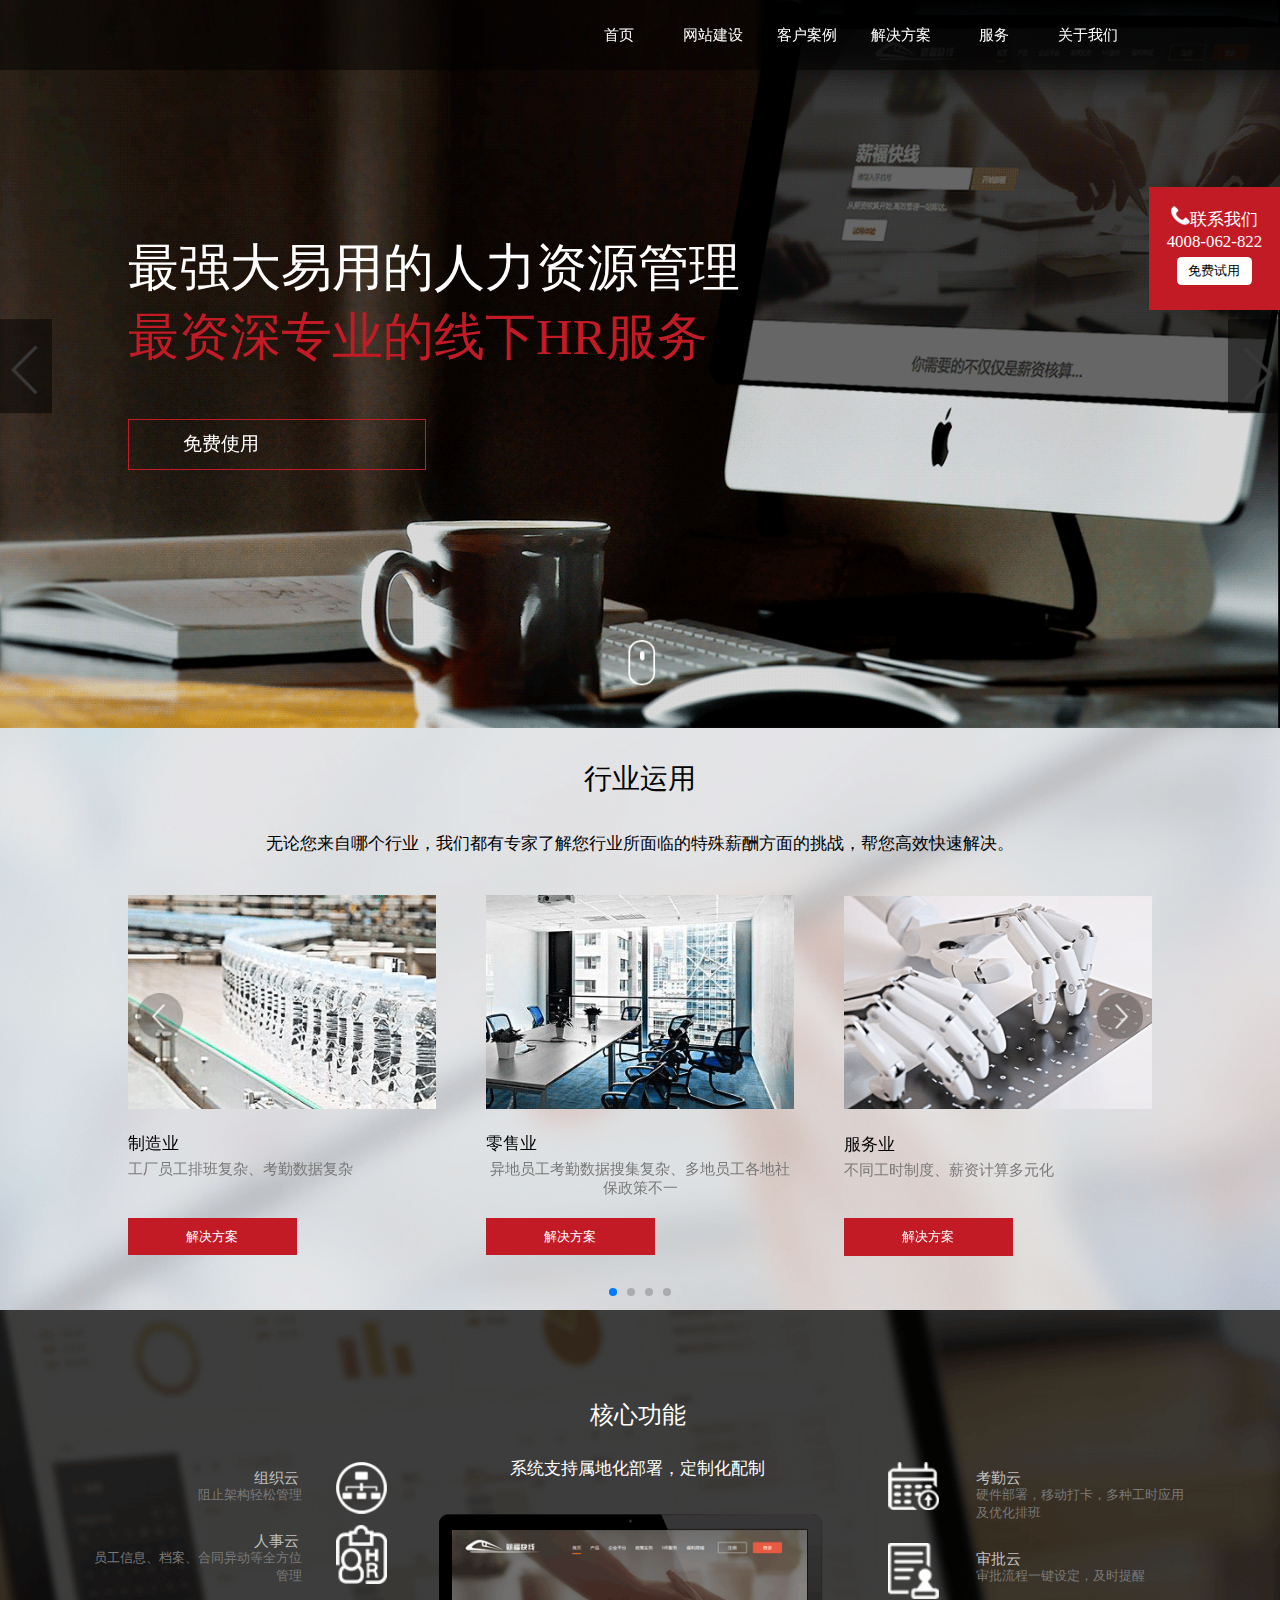
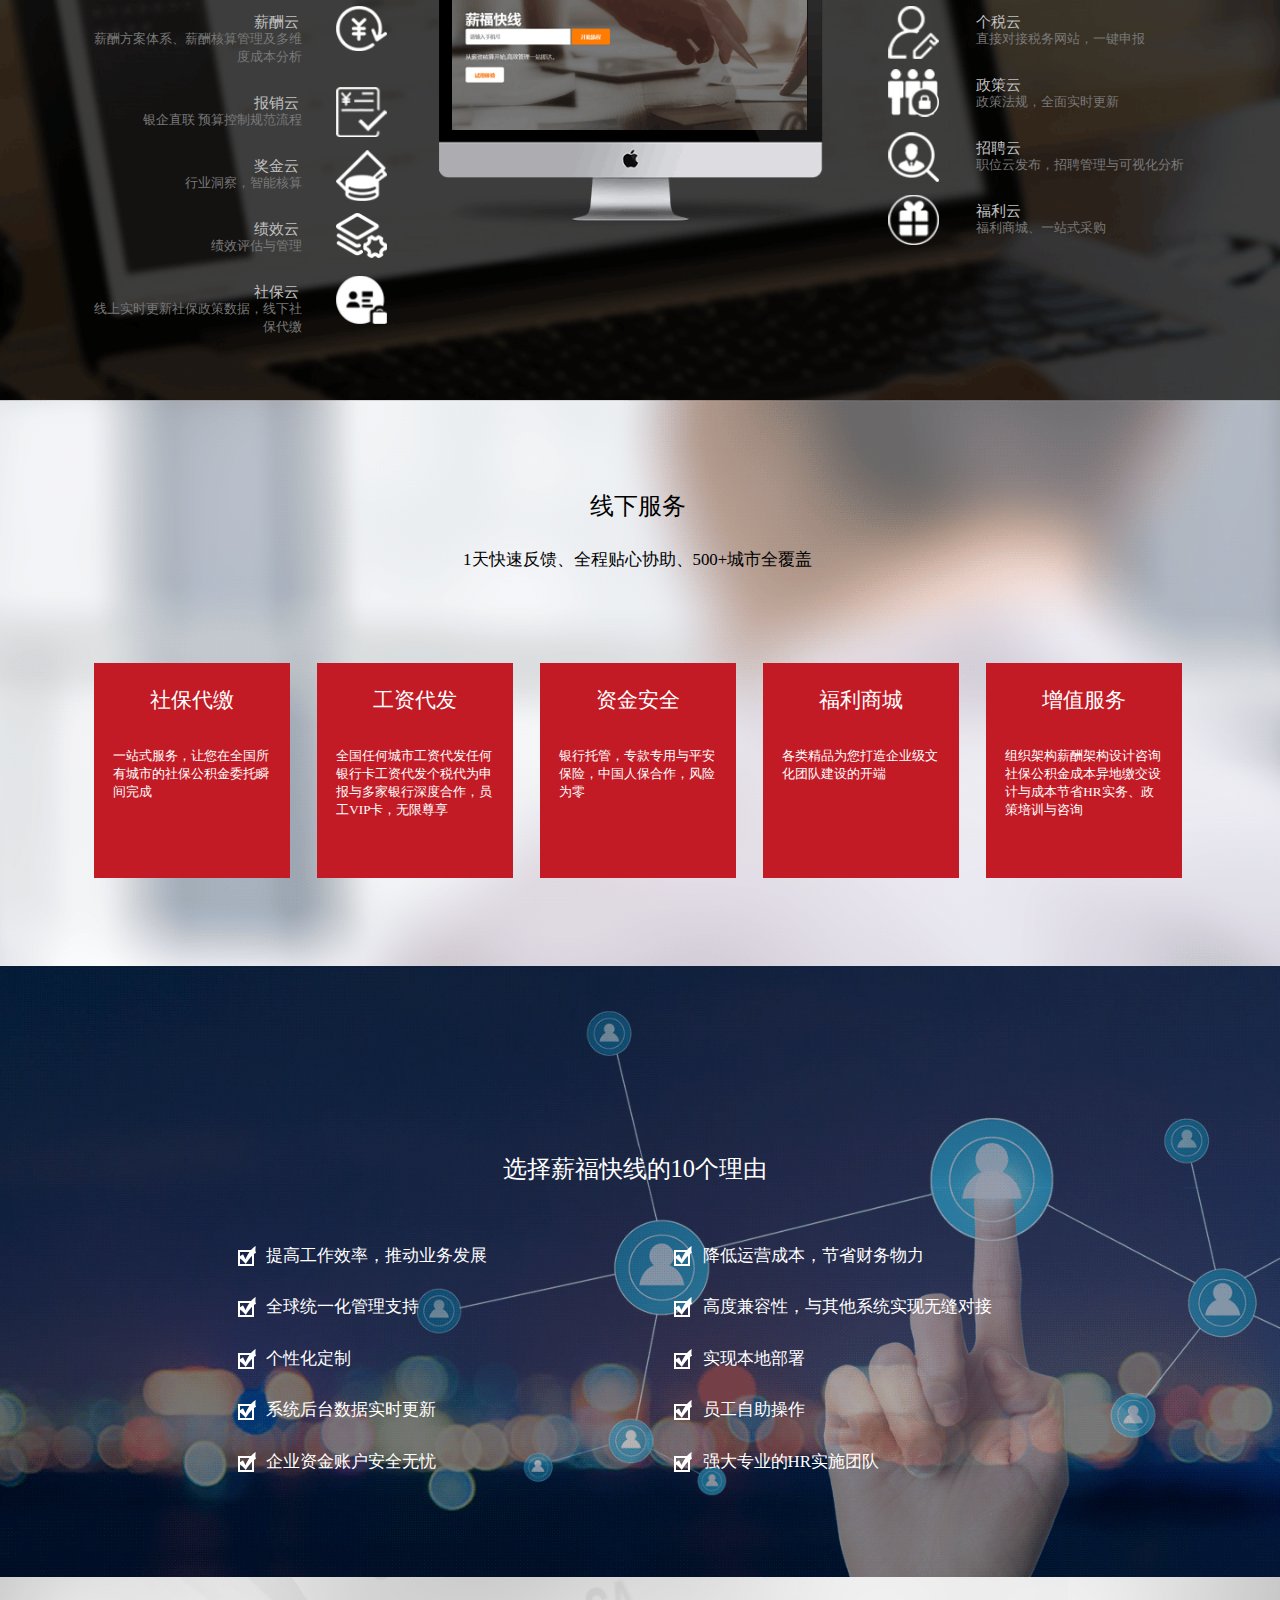
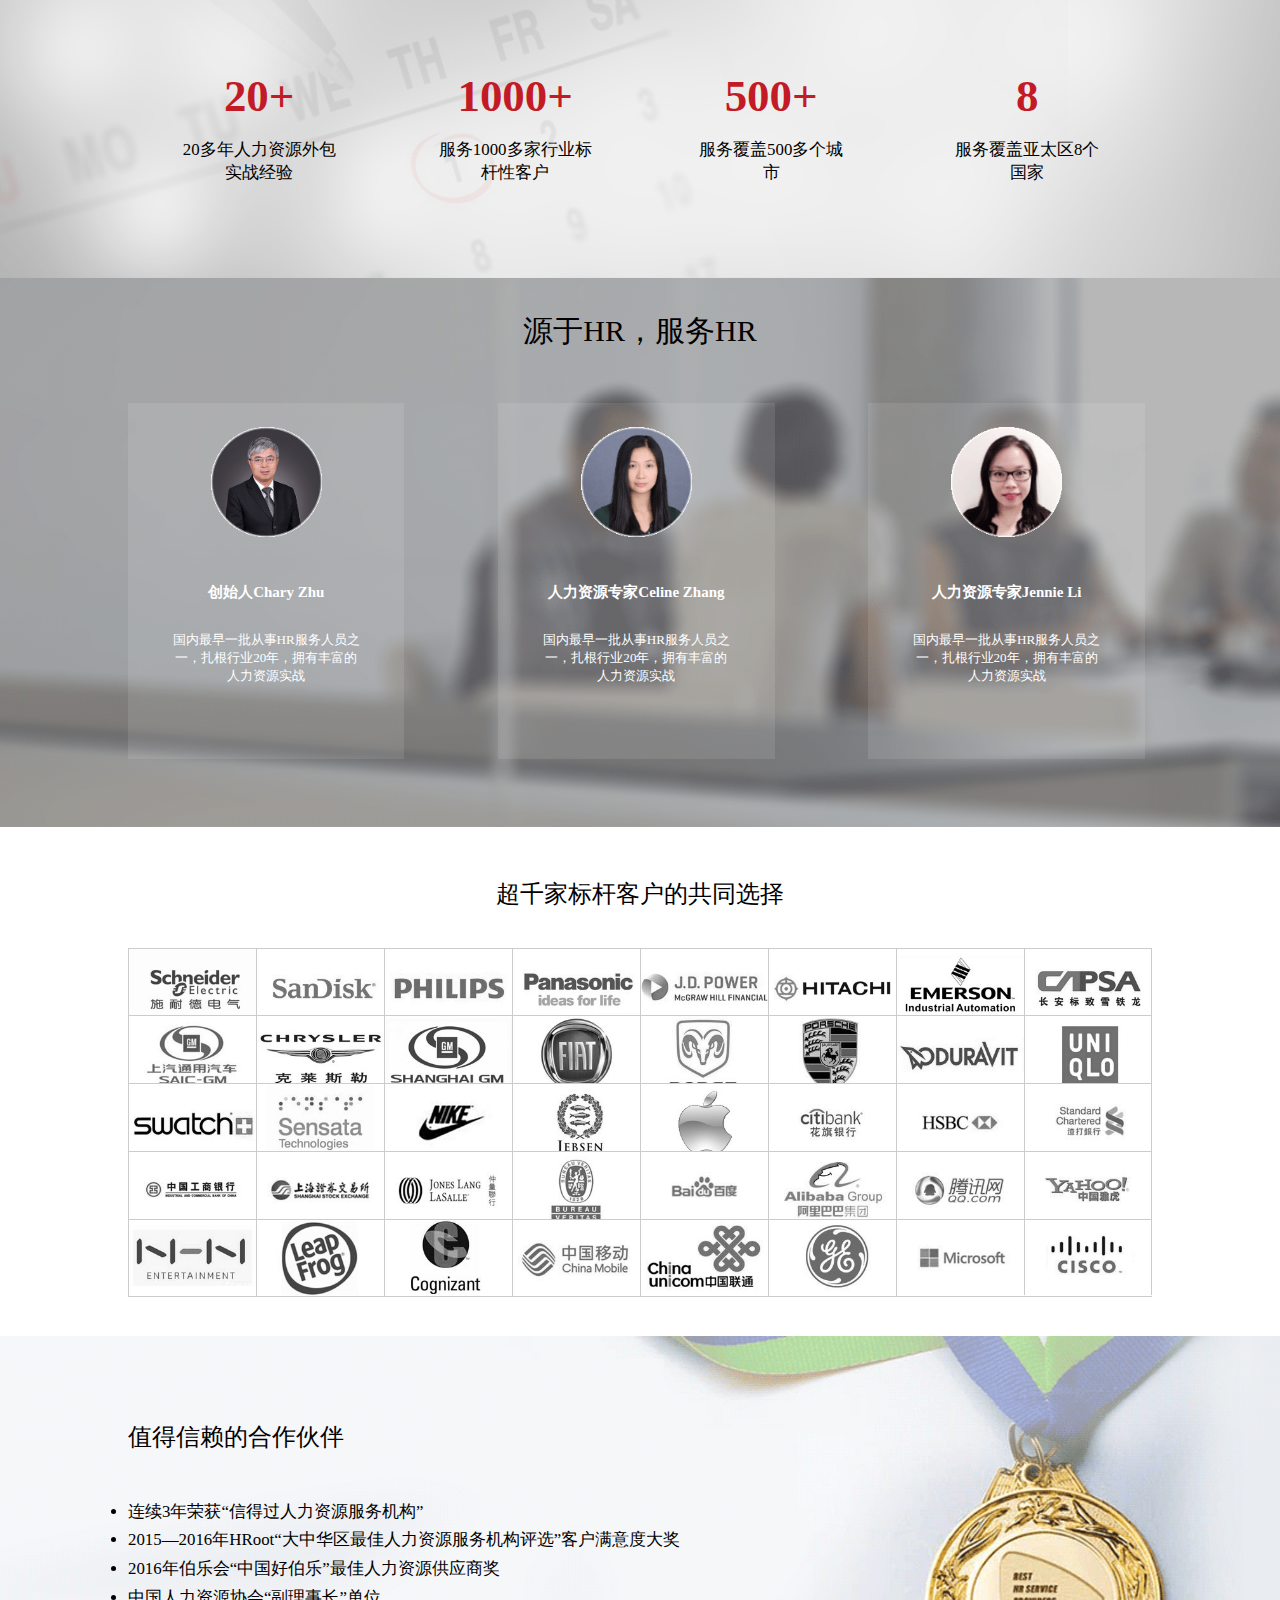
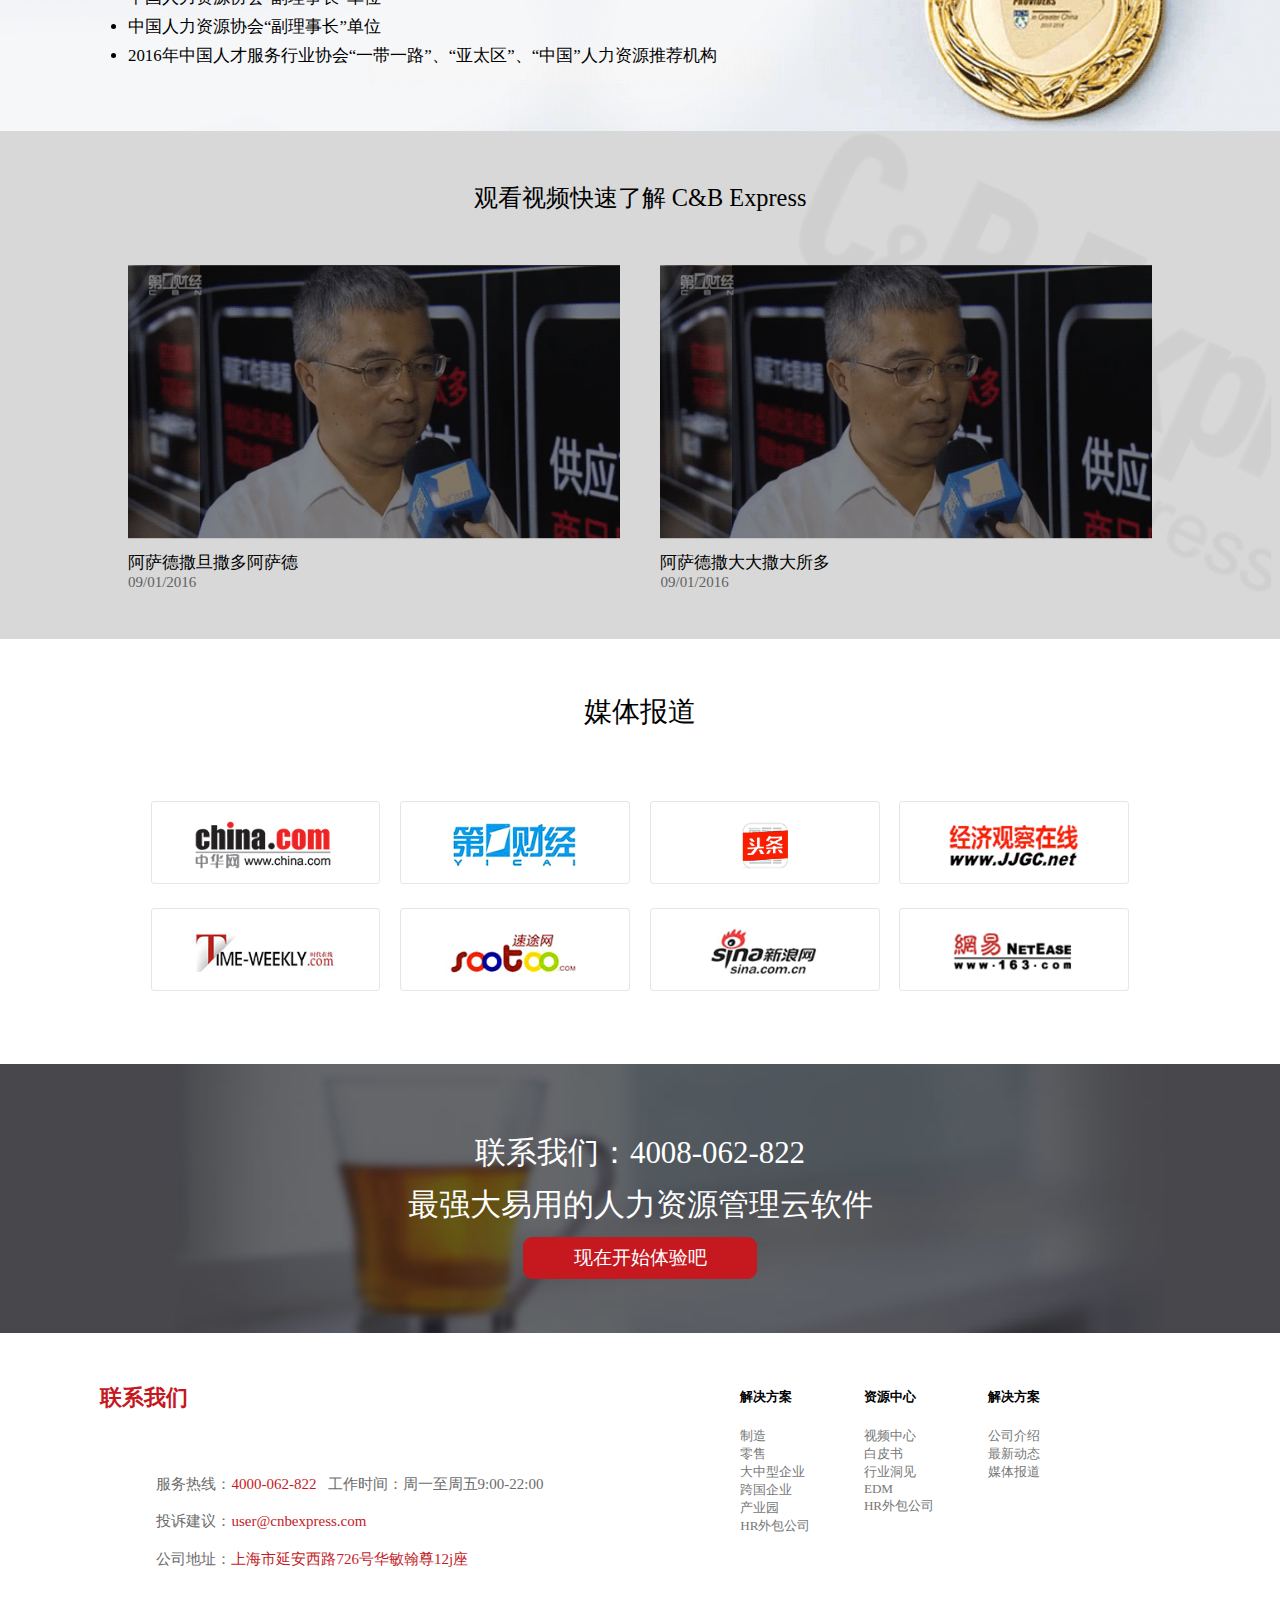
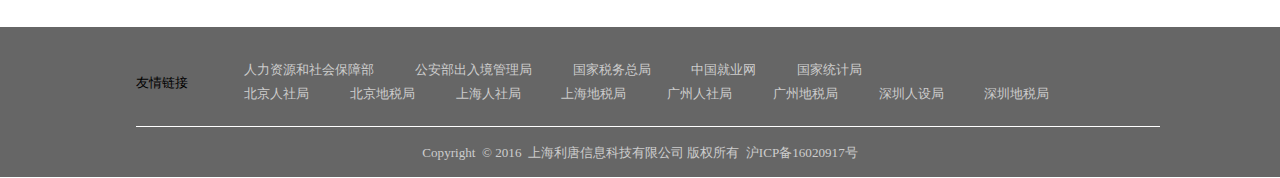
<file: index.html>
<!DOCTYPE html>
<html>
  <head>
    <meta charset="utf-8">
    <meta http-equiv="X-UA-Compatible" content="IE=edge">
    <meta name="viewport" content="width=device-width, initial-scale=1">
    <title>index</title>
    <link rel="stylesheet" href="css/style.css"/>
    <link rel="stylesheet" href="css/swiper-3.4.2.min.css"/>
  </head>
  <body>
    <!-- 右侧固定 -->
 <div class="fixed">
   <img src="img/index/fhwef.png"/>联系我们
   <div class="fixed_g1">4008-062-822</div>
     <button>免费试用</button>
 </div>
    <!-- 第一屏 -->
    <!-- 导航 -->
    <div class="naa"></div>
     <nav>
           <ul>
              <a href="index.html"><li>首页</li></a>
              <a href="jianshe.html"><li>网站建设
                <div class="dao">
                  <img src="img/index/weixin.png"/>
                  <h4>网站建设</h4>
                  <div class="dao_p">
                    <p>建站优势</p>
                    <p>网站改版</p>
                    <p>全网站（响应式）</p>
                    <p>手机网站</p>
                    <p class="weixin">微信网站</p>
                  </div>
                </div>
                 </li></a>
              <a href="#"><li>客户案例</li></a>
              <a href="#"><li class="jjfa">解决方案
                <div class="dao dao2">
                  <img src="img/header-img/menu-jiejue.png"/>
                  <h4>解决方案</h4>
                  <div class="dao_p">
                    <p>集团/上市公司</p>
                    <p>金融</p>
                    <p>房地产/商业中心</p>
                    <p>政府</p>
                    <div class="weixin">
                      <p>家电/电子</p>
                      <p>医院</p>
                      <p>外贸</p>
                    </div>
                  </div>
                </div>
              </li></a>
              <a href="serve.html"><li>服务</li></a>
              <a href="our.html"><li>关于我们</li></a>
            </ul>

            <div class="hanbao">
              <img src="img/index/hb1.png" class="hanbao_img"/>
              <ul>
                <li><a href="index.html">首页</a></li>
                <li><a href="jianshe.html">网站建设</a></li>
                <li><a href="#">客户案例</a></li>
                <li><a href="#">解决方案</a></li>
                <li><a href="serve.html">服务</a></li>
                <li><a href="our.html">关于我们</a></li>
              </ul>
            </div>
     </nav>

     <!-- swiper轮播 -->
     <div class="swiper-container ban">
        <div class="swiper-wrapper">
            <div class="swiper-slide"><img src="img/index/HOME_V23_menu_02.png" alt="..."></div>
            <div class="swiper-slide"><img src="img/index/HOME_V23_menu_02.png" alt="..."></div>
            <div class="swiper-slide"><img src="img/index/HOME_V23_menu_02.png" alt="..."></div>
        </div>
        <div class="btn_left"></div>
        <div class="btn_right"></div>
    </div>
    <div class="font">
        <div class="font1">最强大易用的人力资源管理</div>
        <div class="font2">最资深专业的线下HR服务</div>
        <div class="font3">免费使用</div>
    </div>
    <!-- 第二屏 行业-->
    <div class="index_hy">
        <img src="img/index/HOME_V23_02.png"/>
        <div class="index_hy2">行业运用</div>
        <div class="index_hy3">无论您来自哪个行业，我们都有专家了解您行业所面临的特殊薪酬方面的挑战，帮您高效快速解决。</div>
        <div class="swiper-container hy_con">
            <div class="swiper-wrapper">
                <div class="swiper-slide hy_list">
                        <div class="index_hy_one">
                          <img src="img/index/HOME_V23_menu_10.png"/>
                          <p>制造业</p>
                          <span>工厂员工排班复杂、考勤数据复杂</span>
                          <div class="index_hy_one1">
                             解决方案
                          </div>
                        </div>
                </div>
                <div class="swiper-slide hy_list">
                        <div class="index_hy_one">
                          <img src="img/index/HOME_V23_menu_05.png"/>
                          <p>零售业</p>
                          <span>异地员工考勤数据搜集复杂、多地员工各地社保政策不一</span>
                          <div class="index_hy_one1">
                             解决方案
                          </div>
                        </div>
                </div>
                <div class="swiper-slide hy_list">
                        <div class="index_hy_one">
                          <img src="img/index/HOME_V23_menu_07.png"/>
                          <p>服务业</p>
                          <span>不同工时制度、薪资计算多元化</span>
                          <div class="index_hy_one1">
                             解决方案
                          </div>
                        </div>
                </div>
                <div class="swiper-slide hy_list">
                        <div class="index_hy_one">
                          <img src="img/index/HOME_V23_menu_10.png"/>
                          <p>制造业</p>
                          <span>工厂员工排班复杂、考勤数据复杂</span>
                          <div class="index_hy_one1">
                             解决方案
                          </div>
                        </div>
                </div>
                <div class="swiper-slide hy_list">
                        <div class="index_hy_one">
                          <img src="img/index/HOME_V23_menu_05.png"/>
                          <p>零售业</p>
                          <span>异地员工考勤数据搜集复杂、多地员工各地社保政策不一</span>
                          <div class="index_hy_one1">
                             解决方案
                          </div>
                        </div>
                </div>
                <div class="swiper-slide hy_list">
                        <div class="index_hy_one">
                          <img src="img/index/HOME_V23_menu_07.png"/>
                          <p>服务业</p>
                          <span>不同工时制度、薪资计算多元化</span>
                          <div class="index_hy_one1">
                             解决方案
                          </div>
                        </div>
                </div>
            </div>
            <div class="hy_btn l"></div>
            <div class="hy_btn r"></div>
            <!-- Add Pagination -->
            <div class="swiper-pagination"></div>
        </div>
    </div>
    <!-- 第三屏 核心-->
    <div class="index_hx">
        <img src="img/index/HOME_V23_meinu_02.png" class="hx_img"/>
        <div class="index_hx_con">
          <div class="index_hx2">核心功能</div>
          <div class="index_hx3">系统支持属地化部署，定制化配制</div>
          <ul class="index_hx_left">
            <li>
              <img src="img/index/sss.png"/>
              <p class="index_hx_p1">组织云</p>
              <p class="index_hx_p2">阻止架构轻松管理</p>
            </li>
            <li>
              <img src="img/index/ssss-2.png"/>
              <p class="index_hx_p1">人事云</p>
              <p class="index_hx_p2">员工信息、档案、合同异动等全方位管理</p>
            </li>
            <li>
              <img src="img/index/s-157.png"/>
              <p class="index_hx_p1">薪酬云</p>
              <p class="index_hx_p2">薪酬方案体系、薪酬核算管理及多维度成本分析</p>
            </li>
            <li>
              <img src="img/index/s.png"/>
              <p class="index_hx_p1">报销云</p>
              <p class="index_hx_p2">银企直联 预算控制规范流程</p>
            </li>
            <li>
              <img src="img/index/s-159.png"/>
              <p class="index_hx_p1">奖金云</p>
              <p class="index_hx_p2">行业洞察，智能核算</p>
            </li>
            <li>
              <img src="img/index/efe.png"/>
              <p class="index_hx_p1">绩效云</p>
              <p class="index_hx_p2">绩效评估与管理</p>
            </li>
            <li>
              <img src="img/index/s-168.png"/>
              <p class="index_hx_p1">社保云</p>
              <p class="index_hx_p2">线上实时更新社保政策数据，线下社保代缴</p>
            </li>
          </ul>
          <ul class="index_hx_right">
            <li>
              <img src="img/index/s-163.png"/>
              <p class="index_hx_p1">考勤云</p>
              <p class="index_hx_p2">硬件部署，移动打卡，多种工时应用及优化排班</p>
            </li>
            <li>
              <img src="img/index/s-166.png"/>
              <p class="index_hx_p1">审批云</p>
              <p class="index_hx_p2">审批流程一键设定，及时提醒</p>
            </li>
            <li>
              <img src="img/index/s-165.png"/>
              <p class="index_hx_p1">个税云</p>
              <p class="index_hx_p2">直接对接税务网站，一键申报</p>
            </li>
            <li>
              <img src="img/index/s-160.png"/>
              <p class="index_hx_p1">政策云</p>
              <p class="index_hx_p2">政策法规，全面实时更新</p>
            </li>
            <li>
              <img src="img/index/ss164.png"/>
              <p class="index_hx_p1">招聘云</p>
              <p class="index_hx_p2">职位云发布，招聘管理与可视化分析</p>
            </li>
            <li>
              <img src="img/index/ss-167.png"/>
              <p class="index_hx_p1">福利云</p>
              <p class="index_hx_p2">福利商城、一站式采购</p>
            </li>
          </ul>
        </div>
          <div class="index_hx_conimg">
              <img src="img/index/HOMeE_V23_menu_03.png" style="display:block;" />
              <img src="img/index/HOME_V2ff3_menu_03.png" />
              <img src="img/index/HOMeE_V23_menu_03.png" />
              <img src="img/index/HOME_V2ff3_menu_03.png" />
              <img src="img/index/HOMeE_V23_menu_03.png" />
              <img src="img/index/HOME_V2ff3_menu_03.png" />
              <img src="img/index/HOMeE_V23_menu_03.png" />
              <!-- <img src="img/index/HOME_V2ff3_menu_03.png" />
              <img src="img/index/HOMeE_V23_menu_03.png" />
              <img src="img/index/HOME_V2ff3_menu_03.png" />
              <img src="img/index/HOMeE_V23_menu_03.png" />
              <img src="img/index/HOME_V2ff3_menu_03.png" />
              <img src="img/index/HOMeE_V23_menu_03.png" /> -->
          </div>
    </div>
    <!-- 第四屏 线下服务 -->
    <div class="index_xx">
          <img src="img/index/fwemenu_02.png"/>
          <div class="index_xx1">
            <div class="index_xx2">线下服务</div>
            <div class="index_xx3">1天快速反馈、全程贴心协助、500+城市全覆盖</div>
            <ul>
              <li>
                  <p>社保代缴</p>
                  <span>一站式服务，让您在全国所有城市的社保公积金委托瞬间完成 </span>
              </li>
              <li>
                  <p>工资代发</p>
                  <span>全国任何城市工资代发任何银行卡工资代发个税代为申报与多家银行深度合作，员工VIP卡，无限尊享  </span>
              </li>
              <li>
                  <p>资金安全</p>
                  <span>银行托管，专款专用与平安保险，中国人保合作，风险为零  </span>
              </li>
              <li>
                  <p>福利商城</p>
                  <span>各类精品为您打造企业级文化团队建设的开端 </span>
              </li>
              <li style="margin-right:0;">
                  <p>增值服务</p>
                  <span>组织架构薪酬架构设计咨询社保公积金成本异地缴交设计与成本节省HR实务、政策培训与咨询  </span>
              </li>
            </ul>
          </div>
    </div>
      <!-- 第五屏  why? -->
      <div class="index_why">
         <img src="img/index/fwe_menu_02.png"/>
         <div class="index_why1">
           <div class="index_why2">选择薪福快线的10个理由</div>
           <div class="index_why3">提高工作效率，推动业务发展  </div>
           <div class="index_why3 why4">降低运营成本，节省财务物力</div>
           <div class="index_why3">全球统一化管理支持  </div>
           <div class="index_why3 why4">高度兼容性，与其他系统实现无缝对接</div>
           <div class="index_why3">个性化定制  </div>
           <div class="index_why3 why4">实现本地部署</div>
           <div class="index_why3">系统后台数据实时更新  </div>
           <div class="index_why3 why4">员工自助操作</div>
           <div class="index_why3">企业资金账户安全无忧  </div>
           <div class="index_why3 why4">强大专业的HR实施团队</div>
         </div>
      </div>
      <!-- 第六屏 数字跳动 -->
      <div class="index_number">
          <img src="img/index/fwefw_02.png"/>
          <div class="index_num">
            <div class="index_sum">
              <div class="sum_m1">20+</div>
              <div class="sum_m2">20多年人力资源外包实战经验</div>
            </div>
            <div class="index_sum">
              <div class="sum_m1">1000+</div>
              <div class="sum_m2">服务1000多家行业标杆性客户</div>
            </div>
            <div class="index_sum">
              <div class="sum_m1">500+</div>
              <div class="sum_m2">服务覆盖500多个城市</div>
            </div>
            <div class="index_sum">
              <div class="sum_m1">8</div>
              <div class="sum_m2">服务覆盖亚太区8个国家</div>
            </div>
          </div>
      </div>
      <!-- HR -->
      <div class="HR">
        <img src="img/index/fwefff_02.png"/>
        <div class="hr">
          <p>源于HR，服务HR</p>
          <div class="hr1">
             <img src="img/index/fffff.png"/>
             <p class="hr2">创始人Chary Zhu</p>
             <span>国内最早一批从事HR服务人员之一，扎根行业20年，拥有丰富的人力资源实战</span>
             <div class="boxshow">
             </div>
          </div>
          <div class="hr1">
             <img src="img/index/fffffffffff.png"/>
             <p class="hr2">人力资源专家Celine Zhang</p>
             <span>国内最早一批从事HR服务人员之一，扎根行业20年，拥有丰富的人力资源实战</span>
             <div class="boxshow">
             </div>
          </div>
          <div class="hr1" style="margin-right:0;">
             <img src="img/index/df1.png"/>
             <p class="hr2">人力资源专家Jennie Li</p>
             <span>国内最早一批从事HR服务人员之一，扎根行业20年，拥有丰富的人力资源实战</span>
             <div class="boxshow">
             </div>
          </div>
        </div>
      </div>
      <!-- 第七屏 选择 -->
      <div class="index_change">
         <p>超千家标杆客户的共同选择</p>
         <div class="imgnum">
    				<ul>
    					<li><img src="img/index/HOME_V23_03.jpg" /></li>
    					<li><img src="img/index/HOME_V23_05.jpg" /></li>
    					<li><img src="img/index/HOME_V23_07.jpg" /></li>
    					<li><img src="img/index/HOME_V23_09.jpg" /></li>
    					<li><img src="img/index/HOME_V23_11.jpg" /></li>
    					<li><img src="img/index/HOME_V23_13.jpg" /></li>
    					<li><img src="img/index/HOME_V23_15.jpg" /></li>
    					<li class="numlast"><img src="img/index/HOME_V23_17.jpg" /></li>
    				</ul>
    				<ul>
    					<li><img src="img/index/HOME_V23_27.jpg" /></li>
    					<li><img src="img/index/HOME_V23_28.jpg" /></li>
    					<li><img src="img/index/HOME_V23_29.jpg" /></li>
    					<li><img src="img/index/HOME_V23_30.jpg" /></li>
    					<li><img src="img/index/HOME_V23_31.jpg" /></li>
    					<li><img src="img/index/HOME_V23_32.jpg" /></li>
    					<li><img src="img/index/HOME_V23_33.jpg" /></li>
    					<li class="numlast"><img src="img/index/HOME_V23_34.jpg" /></li>
    				</ul>
    				<ul>
    					<li><img src="img/index/HOME_V23_43.jpg" /></li>
    					<li><img src="img/index/HOME_V23_44.jpg" /></li>
    					<li><img src="img/index/HOME_V23_45.jpg" /></li>
    					<li><img src="img/index/HOME_V23_46.jpg" /></li>
    					<li><img src="img/index/HOME_V23_47.jpg" /></li>
    					<li><img src="img/index/HOME_V23_48.jpg" /></li>
    					<li><img src="img/index/HOME_V23_49.jpg" /></li>
    					<li class="numlast"><img src="img/index/HOME_V23_50.jpg" /></li>
    				</ul>
    				<ul>
    					<li><img src="img/index/HOME_V23_59.jpg" /></li>
    					<li><img src="img/index/HOME_V23_60.jpg" /></li>
    					<li><img src="img/index/HOME_V23_61.jpg" /></li>
    					<li><img src="img/index/HOME_V23_62.jpg" /></li>
    					<li><img src="img/index/HOME_V23_63.jpg" /></li>
    					<li><img src="img/index/HOME_V23_64.jpg" /></li>
    					<li><img src="img/index/HOME_V23_65.jpg" /></li>
    					<li class="numlast"><img src="img/index/HOME_V23_66.jpg" /></li>
    				</ul>
    				<ul class="imgnum_last">
    					<li><img src="img/index/HOME_V23_75.jpg" /></li>
    					<li><img src="img/index/HOME_V23_76.jpg" /></li>
    					<li><img src="img/index/HOME_V23_77.jpg" /></li>
    					<li><img src="img/index/HOME_V23_78.jpg" /></li>
    					<li><img src="img/index/HOME_V23_79.jpg" /></li>
    					<li><img src="img/index/HOME_V23_80.jpg" /></li>
    					<li><img src="img/index/HOME_V23_81.jpg" /></li>
    					<li class="numlast"><img src="img/index/HOME_V23_menu_44_05.jpg" /></li>
    				</ul>
			</div>
    </div>
    <!-- 第八屏 win-->
    <div class="index_win">
        <img src="img/index/enu_10.png"/>
        <div class="index_win1">
            <p>值得信赖的合作伙伴</p>
            <ul class="index_win2">
    					<li>连续3年荣获“信得过人力资源服务机构”</li>
    					<li>2015—2016年HRoot“大中华区最佳人力资源服务机构评选”客户满意度大奖</li>
    					<li>2016年伯乐会“中国好伯乐”最佳人力资源供应商奖</li>
    					<li>中国人力资源协会“副理事长”单位</li>
    					<li>中国人力资源协会“副理事长”单位</li>
    					<li>2016年中国人才服务行业协会“一带一路”、“亚太区”、“中国”人力资源推荐机构</li>
    				</ul>
        </div>
    </div>
    <!-- 第九屏 video -->
    <div class="index_video">
        <img src="img/index/menu_02.png"/>
        <div class="video0">
           <div class="video1">观看视频快速了解 C&B Express</div>
          <div class="video_l">
              <img src="img/index/nu_03.png"/>
              <p class="vp1">阿萨德撒旦撒多阿萨德 </p>
              <p class="vp2">09/01/2016 </p>
          </div>
          <div class="video_l video_r">
              <img src="img/index/nu_03.png"/>
              <p class="vp1">阿萨德撒大大撒大所多  </p>
              <p class="vp2">09/01/2016 </p>
          </div>
        </div>
    </div>
    <!-- 媒体报道 -->
    <div class="meiti">
      <div class="meiti1">
        <p>媒体报道</p>
        <ul class="meiti2">
				<li>
					<img src="img/index/HOME_V23_menu_29.png" />
				</li>
				<li>
					<img src="img/index/HOME_V23_menu_31.png" />
				</li>
				<li>
					<img src="img/index/HOME_V23_menu_33.png" />
				</li>
				<li>
					<img src="img/index/HOME_V23_menu_35.png" />
				</li>
			</ul>

			<ul class="meiti2">
				<li><img src="img/index/HOME_V23_menu_47.png" /></li>
				<li>
				<img src="img/index/HOME_V23_menu_49.png" />
				</li>
				<li>
					<img src="img/index/HOME_V23_menu_51.png" />
				</li>
				<li>
					<img src="img/index/HOME_V23_menu_53.png" />
				</li>
			</ul>
      </div>
    </div>
    <!-- 联系我们 -->
    <div class="call">
       <img src="img/footer-img/searchbg.png"/>
       <div class="call1">
         <p>联系我们：4008-062-822</p>
          <p>最强大易用的人力资源管理云软件</p>
          <div class="call2">
         现在开始体验吧
          </div>
       </div>
    </div>
    <!-- footer -->
      <footer>
        <div class="foot1">
            <div class="foot1_left">
              <h3>联系我们</h3>
              <p>服务热线：<span style="color:#c31b26">4000-062-822</span>&nbsp;&nbsp; 工作时间：周一至周五9:00-22:00</p>
    						<p>投诉建议：<span style="color:#c31b26">user@cnbexpress.com</span></p>
    						<p>公司地址：<span style="color:#c31b26">上海市延安西路726号华敏翰尊12j座</span></p>
            </div>
            <div class="foot1_right">
              <div class="foont_right2">
                <h5>解决方案</h5>
      					 <ul>
      					 	<li><a href="">制造</a></li>
      					 	<li><a href="">零售</a></li>
      					 	<li><a href="">大中型企业</a></li>
      					 	<li><a href="">跨国企业</a></li>
      					 	<li><a href="">产业园</a></li>
      					 	<li><a href="">HR外包公司</a></li>
      					 </ul>
              </div>
              <div class="foont_right2">
                <h5>资源中心</h5>
    					 <ul>
    					 	<li><a href="">视频中心</a></li>
    					 	<li><a href="">白皮书</a></li>
    					 	<li><a href="">行业洞见</a></li>
    					 	<li><a href="">EDM</a></li>
    					 	<li><a href="">HR外包公司</a></li>
    					 </ul>
              </div>
              <div class="foont_right2">
                <h5>解决方案</h5>
              <ul>
               <li><a href="">公司介绍</a></li>
               <li><a href="">最新动态</a></li>
               <li><a href="">媒体报道</a></li>
              </ul>
              </div>
            </div>
        </div>
        <div class="foot2">
          <div class="foot3">
            <div class="foot3-left">
                				    	友情链接
                				    </div>
                <div class="foot3-right">
    				    	<a href="">人力资源和社会保障部</a>
    				    	<a href="">公安部出入境管理局</a>
    				    	<a href="">国家税务总局</a>
    				    	<a href="">中国就业网</a>
    				    	<a href="">国家统计局</a><br/>
    				    	<a href="">北京人社局</a>
    				    	<a href="">北京地税局</a>
    				    	<a href="">上海人社局</a>
    				    	<a href="">上海地税局</a>
    				    	<a href="">广州人社局</a>
    				    	<a href="">广州地税局</a>
    				    	<a href="">深圳人设局</a>
    				    	<a href="">深圳地税局</a>
    				    </div>
          </div>
          <p> Copyright &nbsp;&copy;&nbsp;2016&nbsp;&nbsp;上海利唐信息科技有限公司&nbsp;版权所有&nbsp;&nbsp;沪ICP备16020917号
          </p>
        </div>

      </footer>
  </body>
  <script src="js/jquery-2.1.0.js"></script>
  <script src="js/swiper-3.4.2.min.js"></script>
  <script src="js/js.js"></script>
</html>
</file>
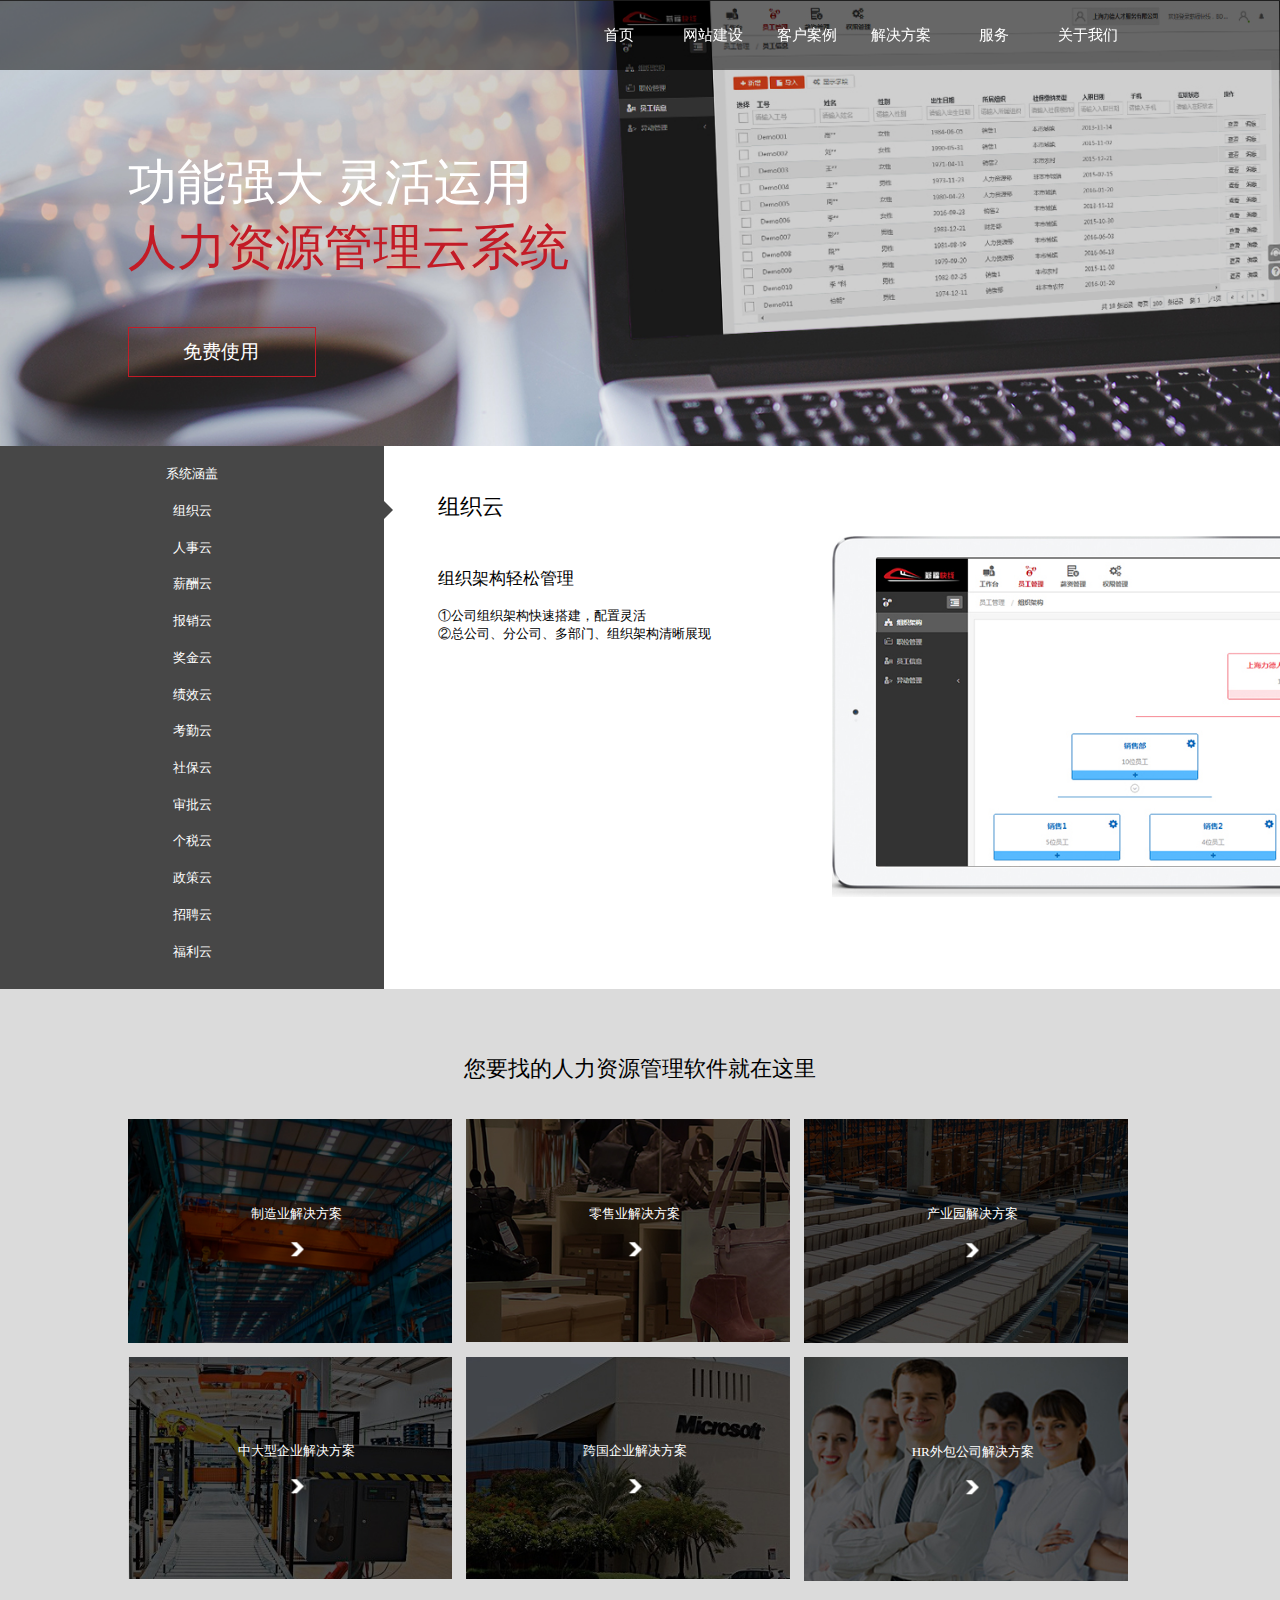
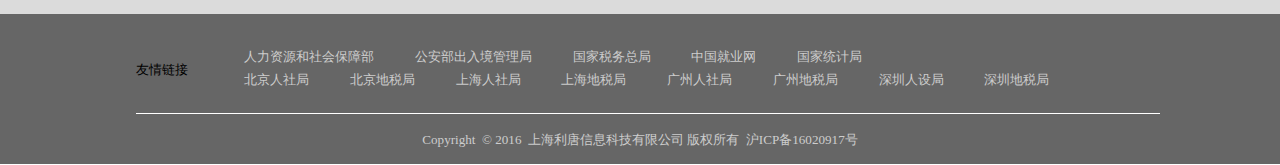
<file: jianshe.html>
<!DOCTYPE html>
<html>
  <head>
    <meta charset="utf-8">
    <meta http-equiv="X-UA-Compatible" content="IE=edge">
    <meta name="viewport" content="width=device-width, initial-scale=1">
    <title>jianshe</title>
    <link rel="stylesheet" href="css/style.css"/>
    <link rel="stylesheet" href="css/jianshe.css"/>
  </head>
  <body>
    <div class="naa"></div>
     <nav>
           <ul>
              <a href="index.html"><li>首页</li></a>
              <a href="jianshe.html"><li>网站建设
                <div class="dao">
                  <img src="img/index/weixin.png"/>
                  <h4>网站建设</h4>
                  <div class="dao_p">
                    <p>建站优势</p>
                    <p>网站改版</p>
                    <p>全网站（响应式）</p>
                    <p>手机网站</p>
                    <p class="weixin">微信网站</p>
                  </div>
                </div>
                 </li></a>
              <a href="#"><li>客户案例</li></a>
              <a href="#"><li class="jjfa">解决方案
                <div class="dao dao2">
                  <img src="img/header-img/menu-jiejue.png"/>
                  <h4>解决方案</h4>
                  <div class="dao_p">
                    <p>集团/上市公司</p>
                    <p>金融</p>
                    <p>房地产/商业中心</p>
                    <p>政府</p>
                    <div class="weixin">
                      <p>家电/电子</p>
                      <p>医院</p>
                      <p>外贸</p>
                    </div>
                  </div>
                </div>
              </li></a>
              <a href="serve.html"><li>服务</li></a>
              <a href="our.html"><li>关于我们</li></a>
            </ul>
            <div class="hanbao">
              <img src="img/index/hb1.png" class="hanbao_img"/>
              <ul>
                <li><a href="index.html">首页</a></li>
                <li><a href="jianshe.html">网站建设</a></li>
                <li><a href="#">客户案例</a></li>
                <li><a href="#">解决方案</a></li>
                <li><a href="serve.html">服务</a></li>
                <li><a href="our.html">关于我们</a></li>
              </ul>
            </div>
     </nav>
<!-- 建设 -->
  <div class="js_one">
     <img src="img/chanpjs/cpjs1.jpg"/>
     <div class="font">
         <div class="font1">功能强大 灵活运用</div>
         <div class="font2">人力资源管理云系统</div>
         <div class="font3">免费使用</div>
     </div>
  </div>
  <div class="js_two">
      <div class="js_left">
          <div class="js_left1">系统涵盖</div>
          <div>组织云<span style="display:block;"></span></div>
          <div>人事云<span></span></div>
          <div>薪酬云<span></span></div>
          <div>报销云<span></span></div>
          <div>奖金云<span></span></div>
          <div>绩效云<span></span></div>
          <div>考勤云<span></span></div>
          <div>社保云<span></span></div>
          <div>审批云<span></span></div>
          <div>个税云<span></span></div>
          <div>政策云<span></span></div>
          <div>招聘云<span></span></div>
          <div>福利云<span></span></div>
      </div>
      <div class="js_right">
          <div class="js_right1" style="display:block;">
              <img src="img/chanpjs/ddd.jpg" class="anim"/>
              <div class="js_r1">组织云</div>
              <div class="js_r2">组织架构轻松管理</div>
              <div class="js_r3">①公司组织架构快速搭建，配置灵活</div>
              <div class="js_r3">②总公司、分公司、多部门、组织架构清晰展现</div>
          </div>
          <div class="js_right1">
              <img src="img/chanpjs/ddd.jpg" class="anim"/>
              <div class="js_r1">人事云</div>
              <div class="js_r2">组织架构轻松管理</div>
              <div class="js_r3">①公司组织架构快速搭建，配置灵活</div>
              <div class="js_r3">②总公司、分公司、多部门、组织架构清晰展现</div>
          </div>
          <div class="js_right1">
              <img src="img/chanpjs/ddd.jpg" class="anim"/>
              <div class="js_r1">薪酬云</div>
              <div class="js_r2">组织架构轻松管理</div>
              <div class="js_r3">①公司组织架构快速搭建，配置灵活</div>
              <div class="js_r3">②总公司、分公司、多部门、组织架构清晰展现</div>
          </div>
          <div class="js_right1">
              <img src="img/chanpjs/ddd.jpg" class="anim"/>
              <div class="js_r1">报销云</div>
              <div class="js_r2">组织架构轻松管理</div>
              <div class="js_r3">①公司组织架构快速搭建，配置灵活</div>
              <div class="js_r3">②总公司、分公司、多部门、组织架构清晰展现</div>
          </div>
          <div class="js_right1">
              <img src="img/chanpjs/ddd.jpg" class="anim"/>
              <div class="js_r1">奖金云</div>
              <div class="js_r2">组织架构轻松管理</div>
              <div class="js_r3">①公司组织架构快速搭建，配置灵活</div>
              <div class="js_r3">②总公司、分公司、多部门、组织架构清晰展现</div>
          </div>
          <div class="js_right1">
              <img src="img/chanpjs/ddd.jpg" class="anim"/>
              <div class="js_r1">绩效云</div>
              <div class="js_r2">组织架构轻松管理</div>
              <div class="js_r3">①公司组织架构快速搭建，配置灵活</div>
              <div class="js_r3">②总公司、分公司、多部门、组织架构清晰展现</div>
          </div>
          <div class="js_right1">
              <img src="img/chanpjs/ddd.jpg" class="anim"/>
              <div class="js_r1">考勤云</div>
              <div class="js_r2">组织架构轻松管理</div>
              <div class="js_r3">①公司组织架构快速搭建，配置灵活</div>
              <div class="js_r3">②总公司、分公司、多部门、组织架构清晰展现</div>
          </div>
          <div class="js_right1">
              <img src="img/chanpjs/ddd.jpg" class="anim"/>
              <div class="js_r1">社保云</div>
              <div class="js_r2">组织架构轻松管理</div>
              <div class="js_r3">①公司组织架构快速搭建，配置灵活</div>
              <div class="js_r3">②总公司、分公司、多部门、组织架构清晰展现</div>
          </div>
          <div class="js_right1">
              <img src="img/chanpjs/ddd.jpg" class="anim"/>
              <div class="js_r1">审批云</div>
              <div class="js_r2">组织架构轻松管理</div>
              <div class="js_r3">①公司组织架构快速搭建，配置灵活</div>
              <div class="js_r3">②总公司、分公司、多部门、组织架构清晰展现</div>
          </div>
          <div class="js_right1">
              <img src="img/chanpjs/ddd.jpg" class="anim"/>
              <div class="js_r1">个税云</div>
              <div class="js_r2">组织架构轻松管理</div>
              <div class="js_r3">①公司组织架构快速搭建，配置灵活</div>
              <div class="js_r3">②总公司、分公司、多部门、组织架构清晰展现</div>
          </div>
          <div class="js_right1">
              <img src="img/chanpjs/ddd.jpg" class="anim"/>
              <div class="js_r1">政策云</div>
              <div class="js_r2">组织架构轻松管理</div>
              <div class="js_r3">①公司组织架构快速搭建，配置灵活</div>
              <div class="js_r3">②总公司、分公司、多部门、组织架构清晰展现</div>
          </div>
          <div class="js_right1">
              <img src="img/chanpjs/ddd.jpg" class="anim"/>
              <div class="js_r1">招聘云</div>
              <div class="js_r2">组织架构轻松管理</div>
              <div class="js_r3">①公司组织架构快速搭建，配置灵活</div>
              <div class="js_r3">②总公司、分公司、多部门、组织架构清晰展现</div>
          </div>
          <div class="js_right1">
              <img src="img/chanpjs/ddd.jpg" class="anim"/>
              <div class="js_r1">福利云</div>
              <div class="js_r2">组织架构轻松管理</div>
              <div class="js_r3">①公司组织架构快速搭建，配置灵活</div>
              <div class="js_r3">②总公司、分公司、多部门、组织架构清晰展现</div>
          </div>
      </div>
  </div>
  <!-- three -->
   <div class="js_three">
          <div class="js_three1">
              您要找的人力资源管理软件就在这里
          </div>
          <div class="js_three2">
            <div>
              <img src="img/chanpjs/cpjs12.jpg"/>
              <div class="js_four">
                 <div class="js_four1">
                   制造业解决方案
                 </div>
                 <img src="img/chanpjs/xiangzhuang-1.png"/>
              </div>
            </div>
            <div>
              <img src="img/chanpjs/cpjs13.jpg"/>
              <div class="js_four">
                 <div class="js_four1">
                   零售业解决方案
                 </div>
                 <img src="img/chanpjs/xiangzhuang-1.png"/>
              </div>
            </div>
            <div>
              <img src="img/chanpjs/cpjs14.jpg"/>
              <div class="js_four">
                 <div class="js_four1">
                   产业园解决方案
                 </div>
                 <img src="img/chanpjs/xiangzhuang-1.png"/>
              </div>
            </div>
            <div>
              <img src="img/chanpjs/cpjs15.jpg"/>
              <div class="js_four">
                 <div class="js_four1">
                   中大型企业解决方案
                 </div>
                 <img src="img/chanpjs/xiangzhuang-1.png"/>
              </div>
            </div>
            <div>
              <img src="img/chanpjs/cpjs16.jpg"/>
              <div class="js_four">
                 <div class="js_four1">
                   跨国企业解决方案
                 </div>
                 <img src="img/chanpjs/xiangzhuang-1.png"/>
              </div>
            </div>
            <div>
              <img src="img/chanpjs/cpjs17.jpg"/>
              <div class="js_four">
                 <div class="js_four1">
                   HR外包公司解决方案
                 </div>
                 <img src="img/chanpjs/xiangzhuang-1.png"/>
              </div>
            </div>
          </div>
   </div>


    <!-- footer -->
      <footer>
        <div class="foot2">
          <div class="foot3">
            <div class="foot3-left">
                              友情链接
                            </div>
                <div class="foot3-right">
                  <a href="">人力资源和社会保障部</a>
                  <a href="">公安部出入境管理局</a>
                  <a href="">国家税务总局</a>
                  <a href="">中国就业网</a>
                  <a href="">国家统计局</a><br/>
                  <a href="">北京人社局</a>
                  <a href="">北京地税局</a>
                  <a href="">上海人社局</a>
                  <a href="">上海地税局</a>
                  <a href="">广州人社局</a>
                  <a href="">广州地税局</a>
                  <a href="">深圳人设局</a>
                  <a href="">深圳地税局</a>
                </div>
          </div>
          <p> Copyright &nbsp;&copy;&nbsp;2016&nbsp;&nbsp;上海利唐信息科技有限公司&nbsp;版权所有&nbsp;&nbsp;沪ICP备16020917号
          </p>
        </div>
      </footer>
  </body>
  <script src="js/jquery-2.1.0.js"></script>
  <script src="js/swiper-3.4.2.min.js"></script>
  <script src="js/js.js"></script>
</html>
</file>
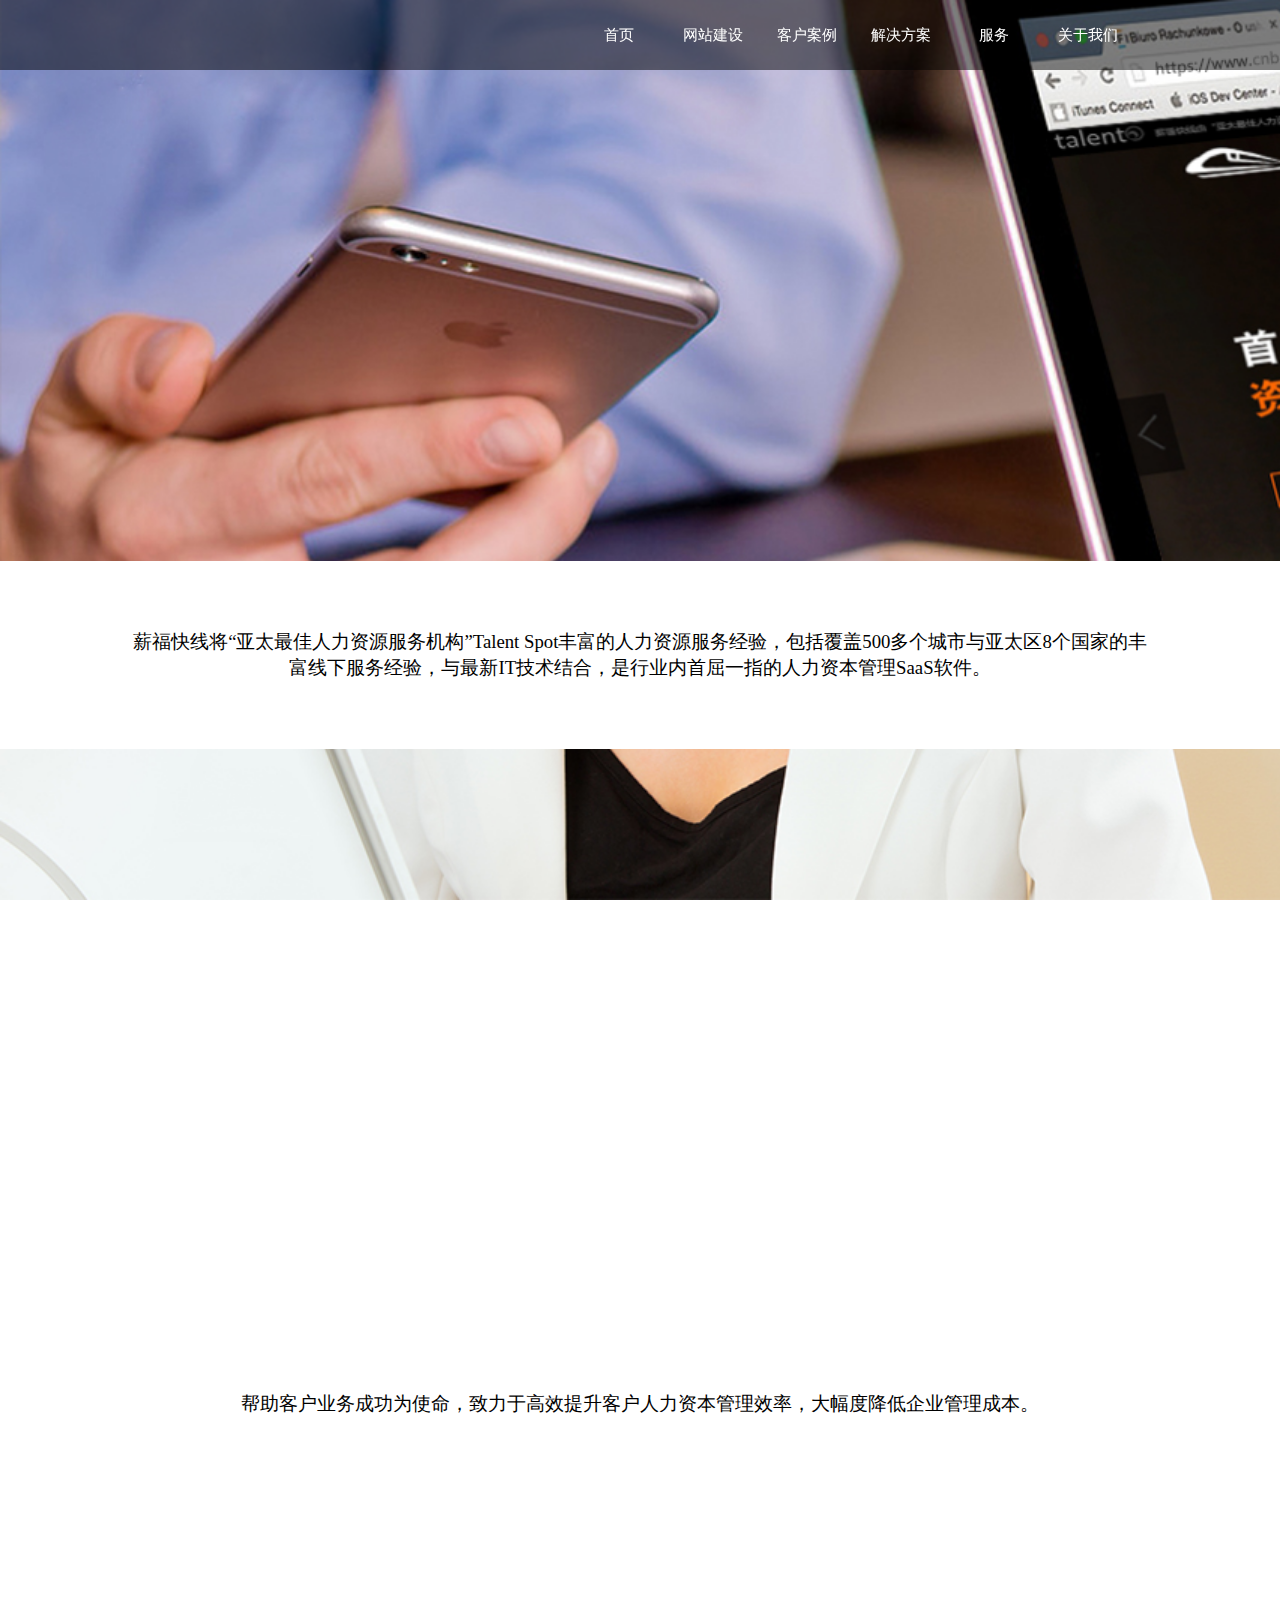
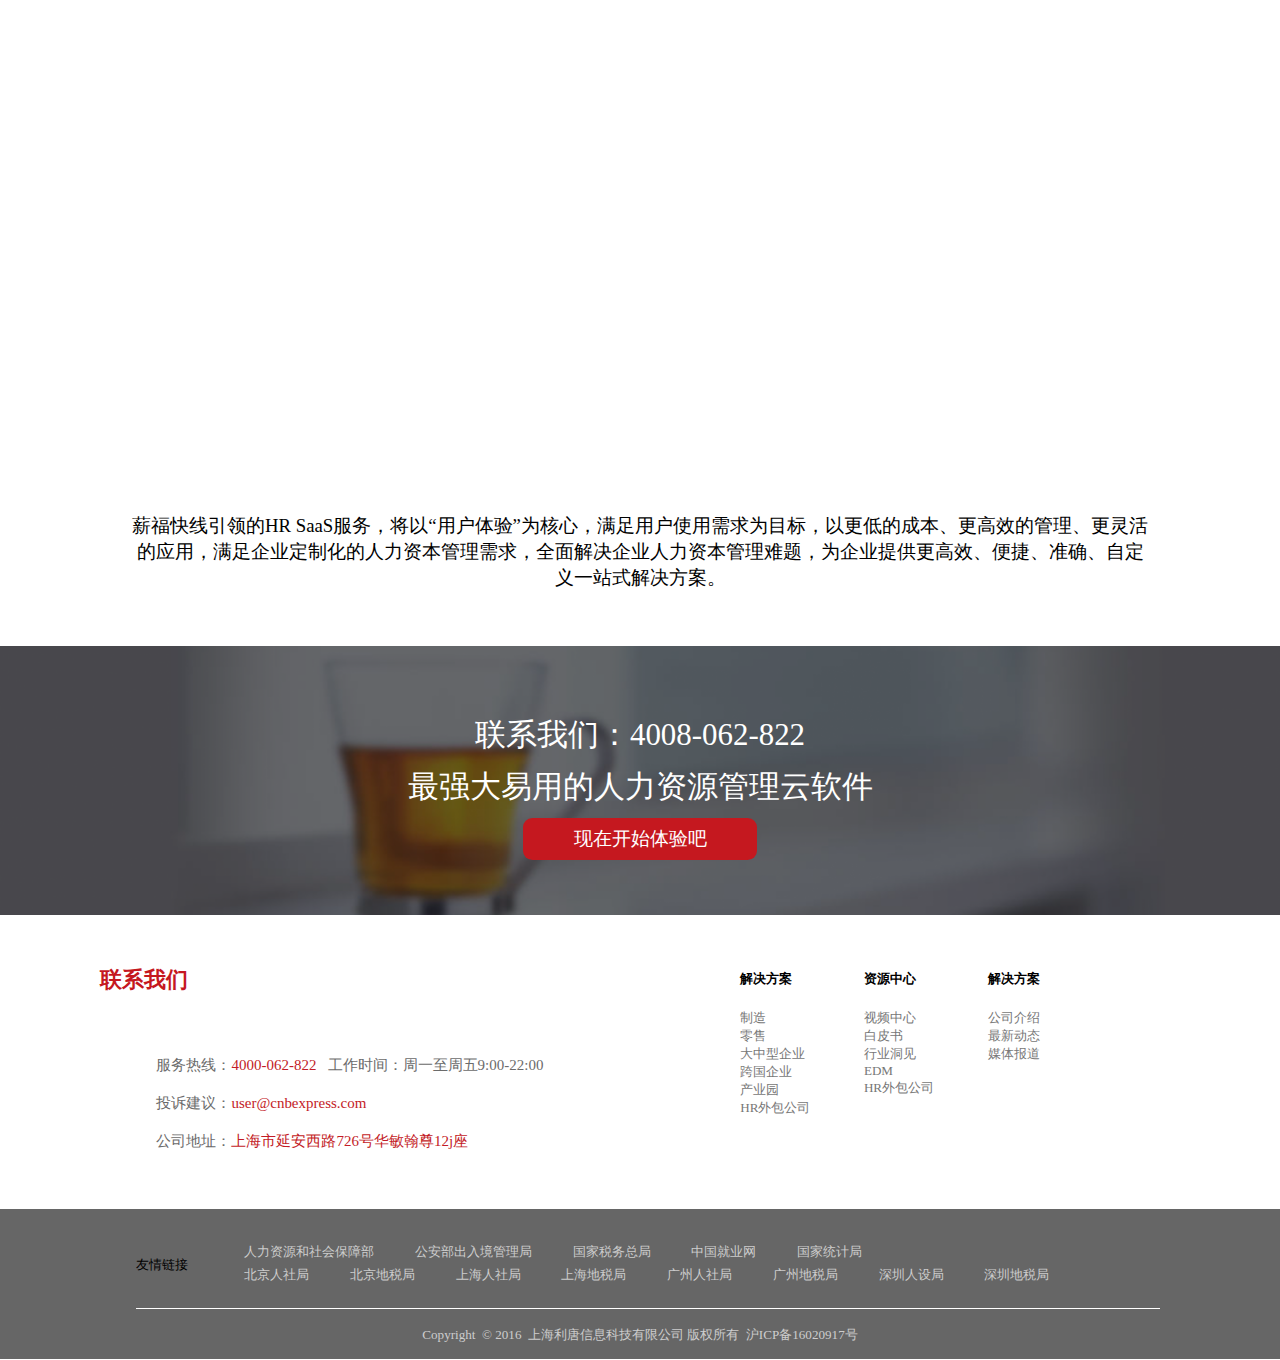
<file: our.html>
<!DOCTYPE html>
<html>
  <head>
    <meta charset="utf-8">
    <meta http-equiv="X-UA-Compatible" content="IE=edge">
    <meta name="viewport" content="width=device-width, initial-scale=1">
    <title>our</title>
    <link rel="stylesheet" href="css/style.css"/>
    <link rel="stylesheet" href="css/our.css"/>
    <link rel="stylesheet" href="css/swiper-3.4.2.min.css"/>
  </head>
  <body>
    <div class="naa"></div>
     <nav>
           <ul>
              <a href="index.html"><li>首页</li></a>
              <a href="jianshe.html"><li>网站建设
                <div class="dao">
                  <img src="img/index/weixin.png"/>
                  <h4>网站建设</h4>
                  <div class="dao_p">
                    <p>建站优势</p>
                    <p>网站改版</p>
                    <p>全网站（响应式）</p>
                    <p>手机网站</p>
                    <p class="weixin">微信网站</p>
                  </div>
                </div>
                 </li></a>
              <a href="#"><li>客户案例</li></a>
              <a href="#"><li class="jjfa">解决方案
                <div class="dao dao2">
                  <img src="img/header-img/menu-jiejue.png"/>
                  <h4>解决方案</h4>
                  <div class="dao_p">
                    <p>集团/上市公司</p>
                    <p>金融</p>
                    <p>房地产/商业中心</p>
                    <p>政府</p>
                    <div class="weixin">
                      <p>家电/电子</p>
                      <p>医院</p>
                      <p>外贸</p>
                    </div>
                  </div>
                </div>
              </li></a>
              <a href="serve.html"><li>服务</li></a>
              <a href="our.html"><li>关于我们</li></a>
            </ul>
            <div class="hanbao">
              <img src="img/index/hb1.png" class="hanbao_img"/>
              <ul>
                <li><a href="index.html">首页</a></li>
                <li><a href="jianshe.html">网站建设</a></li>
                <li><a href="#">客户案例</a></li>
                <li><a href="#">解决方案</a></li>
                <li><a href="serve.html">服务</a></li>
                <li><a href="our.html">关于我们</a></li>
              </ul>
            </div>
     </nav>
     <!-- one -->
     <div class="our_one">
       <div class="fixed_bg1"></div>
       <div class="srcoll_bg color1">
         <p class="ppp">薪福快线将“亚太最佳人力资源服务机构”Talent Spot丰富的人力资源服务经验，包括覆盖500多个城市与亚太区8个国家的丰富线下服务经验，与最新IT技术结合，是行业内首屈一指的人力资本管理SaaS软件。</p>
       </div>
       <div class="fixed_bg2"></div>
       <div class="srcoll_bg color2">
         <p class="ppp pppp">帮助客户业务成功为使命，致力于高效提升客户人力资本管理效率，大幅度降低企业管理成本。</p>
       </div>
       <div class="fixed_bg3"></div>
       <div class="srcoll_bg color3">
<p class="ppp">薪福快线引领的HR SaaS服务，将以“用户体验”为核心，满足用户使用需求为目标，以更低的成本、更高效的管理、更灵活的应用，满足企业定制化的人力资本管理需求，全面解决企业人力资本管理难题，为企业提供更高效、便捷、准确、自定义一站式解决方案。</p>
       </div>
     </div>


    <!-- 联系我们 -->
    <div class="call">
       <img src="img/footer-img/searchbg.png"/>
       <div class="call1">
         <p>联系我们：4008-062-822</p>
          <p>最强大易用的人力资源管理云软件</p>
          <div class="call2">
         现在开始体验吧
          </div>
       </div>
    </div>
    <!-- footer -->
      <footer>
        <div class="foot1">
            <div class="foot1_left">
              <h3>联系我们</h3>
              <p>服务热线：<span style="color:#c31b26">4000-062-822</span>&nbsp;&nbsp; 工作时间：周一至周五9:00-22:00</p>
                <p>投诉建议：<span style="color:#c31b26">user@cnbexpress.com</span></p>
                <p>公司地址：<span style="color:#c31b26">上海市延安西路726号华敏翰尊12j座</span></p>
            </div>
            <div class="foot1_right">
              <div class="foont_right2">
                <h5>解决方案</h5>
                 <ul>
                  <li><a href="">制造</a></li>
                  <li><a href="">零售</a></li>
                  <li><a href="">大中型企业</a></li>
                  <li><a href="">跨国企业</a></li>
                  <li><a href="">产业园</a></li>
                  <li><a href="">HR外包公司</a></li>
                 </ul>
              </div>
              <div class="foont_right2">
                <h5>资源中心</h5>
               <ul>
                <li><a href="">视频中心</a></li>
                <li><a href="">白皮书</a></li>
                <li><a href="">行业洞见</a></li>
                <li><a href="">EDM</a></li>
                <li><a href="">HR外包公司</a></li>
               </ul>
              </div>
              <div class="foont_right2">
                <h5>解决方案</h5>
              <ul>
               <li><a href="">公司介绍</a></li>
               <li><a href="">最新动态</a></li>
               <li><a href="">媒体报道</a></li>
              </ul>
              </div>
            </div>
        </div>
        <div class="foot2">
          <div class="foot3">
            <div class="foot3-left">
                              友情链接
                            </div>
                <div class="foot3-right">
                  <a href="">人力资源和社会保障部</a>
                  <a href="">公安部出入境管理局</a>
                  <a href="">国家税务总局</a>
                  <a href="">中国就业网</a>
                  <a href="">国家统计局</a><br/>
                  <a href="">北京人社局</a>
                  <a href="">北京地税局</a>
                  <a href="">上海人社局</a>
                  <a href="">上海地税局</a>
                  <a href="">广州人社局</a>
                  <a href="">广州地税局</a>
                  <a href="">深圳人设局</a>
                  <a href="">深圳地税局</a>
                </div>
          </div>
          <p> Copyright &nbsp;&copy;&nbsp;2016&nbsp;&nbsp;上海利唐信息科技有限公司&nbsp;版权所有&nbsp;&nbsp;沪ICP备16020917号
          </p>
        </div>
      </footer>
  </body>
  <script src="js/jquery-2.1.0.js"></script>
  <script src="js/swiper-3.4.2.min.js"></script>
  <script src="js/js.js"></script>
</html>
</file>
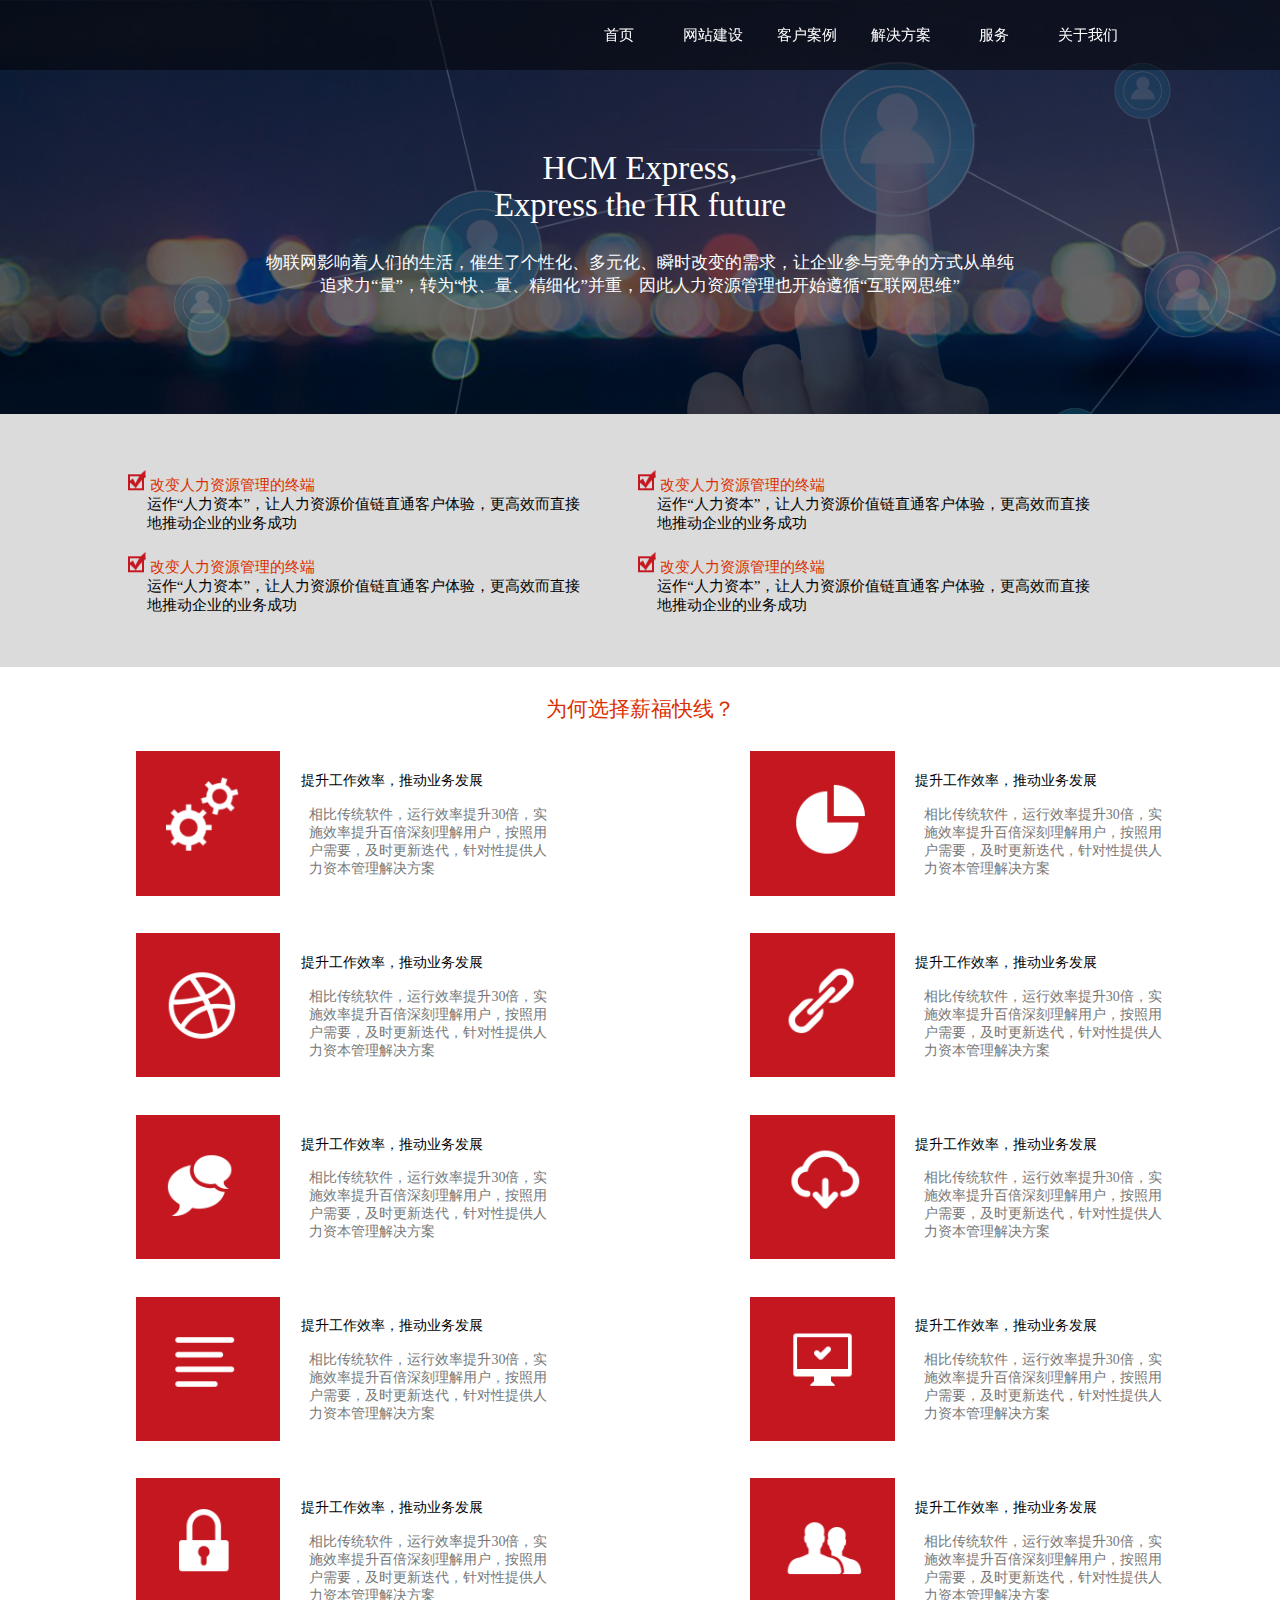
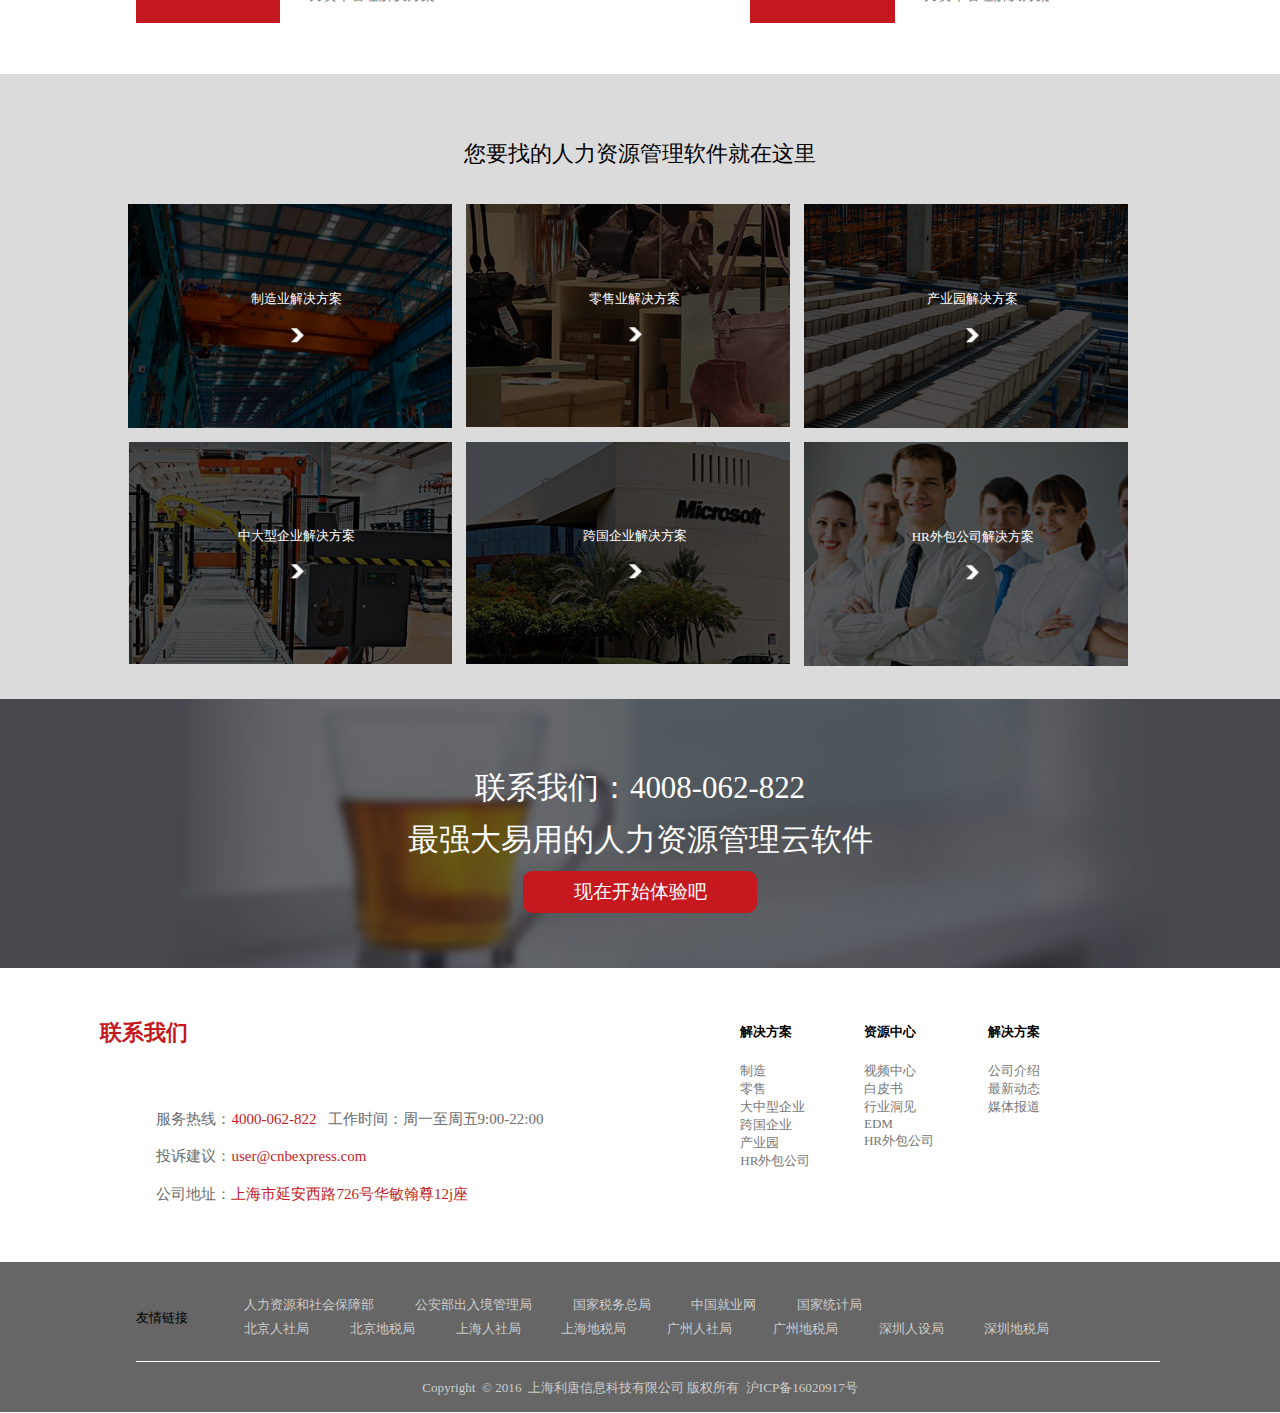
<file: serve.html>
<!DOCTYPE html>
<html>
  <head>
    <meta charset="utf-8">
    <meta http-equiv="X-UA-Compatible" content="IE=edge">
    <meta name="viewport" content="width=device-width, initial-scale=1">
    <title>serve</title>
    <link rel="stylesheet" href="css/style.css"/>
    <link rel="stylesheet" href="css/serve.css"/>
    <link rel="stylesheet" href="css/swiper-3.4.2.min.css"/>
  </head>
  <body>
    <div class="naa"></div>
     <nav>
           <ul>
              <a href="index.html"><li>首页</li></a>
              <a href="jianshe.html"><li>网站建设
                <div class="dao">
                  <img src="img/index/weixin.png"/>
                  <h4>网站建设</h4>
                  <div class="dao_p">
                    <p>建站优势</p>
                    <p>网站改版</p>
                    <p>全网站（响应式）</p>
                    <p>手机网站</p>
                    <p class="weixin">微信网站</p>
                  </div>
                </div>
                 </li></a>
              <a href="#"><li>客户案例</li></a>
              <a href="#"><li class="jjfa">解决方案
                <div class="dao dao2">
                  <img src="img/header-img/menu-jiejue.png"/>
                  <h4>解决方案</h4>
                  <div class="dao_p">
                    <p>集团/上市公司</p>
                    <p>金融</p>
                    <p>房地产/商业中心</p>
                    <p>政府</p>
                    <div class="weixin">
                      <p>家电/电子</p>
                      <p>医院</p>
                      <p>外贸</p>
                    </div>
                  </div>
                </div>
              </li></a>
              <a href="serve.html"><li>服务</li></a>
              <a href="our.html"><li>关于我们</li></a>
            </ul>
            <div class="hanbao">
              <img src="img/index/hb1.png" class="hanbao_img"/>
              <ul>
                <li><a href="index.html">首页</a></li>
                <li><a href="jianshe.html">网站建设</a></li>
                <li><a href="#">客户案例</a></li>
                <li><a href="#">解决方案</a></li>
                <li><a href="serve.html">服务</a></li>
                <li><a href="our.html">关于我们</a></li>
              </ul>
            </div>
     </nav>
     <!-- serve -->
     <div class="serve_one">
         <img src="img/why/why_02.png"/>
         <div class="serve_one1">
           <div class="serve_one2">
                HCM Express,<br/>Express the HR future
           </div>
           <div class="serve_one3">
                  物联网影响着人们的生活，催生了个性化、多元化、瞬时改变的需求，让企业参与竞争的方式从单纯<br/>追求力“量”，转为“快、量、精细化”并重，因此人力资源管理也开始遵循“互联网思维”
           </div>
         </div>
     </div>
     <div class="serve_two">
        <div class="serve_con">
           <div class="server_list">
              <img src="img/why/dui-195.png"/>
              <span class="serve_red">改变人力资源管理的终端</span><br/>
              <span class="serve_green">运作“人力资本”，让人力资源价值链直通客户体验，更高效而直接地推动企业的业务成功</span>
           </div>
           <div class="server_list">
              <img src="img/why/dui-195.png"/>
              <span class="serve_red">改变人力资源管理的终端</span><br/>
              <span class="serve_green">运作“人力资本”，让人力资源价值链直通客户体验，更高效而直接地推动企业的业务成功</span>
           </div>
           <div class="server_list list1">
              <img src="img/why/dui-195.png"/>
              <span class="serve_red">改变人力资源管理的终端</span><br/>
              <span class="serve_green">运作“人力资本”，让人力资源价值链直通客户体验，更高效而直接地推动企业的业务成功</span>
           </div>
           <div class="server_list list1">
              <img src="img/why/dui-195.png"/>
              <span class="serve_red">改变人力资源管理的终端</span><br/>
              <span class="serve_green">运作“人力资本”，让人力资源价值链直通客户体验，更高效而直接地推动企业的业务成功</span>
           </div>
        </div>
     </div>
     <div class="serve_three">
        <p>为何选择薪福快线？</p>
        <div class="serve_th">
           <div class="serve_th_list">
              <img src="img/why/why_05.png"/>
              <div class="th_list1">提升工作效率，推动业务发展</div>
              <div class="th_list2">相比传统软件，运行效率提升30倍，实施效率提升百倍深刻理解用户，按照用户需要，及时更新迭代，针对性提供人力资本管理解决方案</div>
           </div>
           <div class="serve_th_list">
              <img src="img/why/why_07.png"/>
              <div class="th_list1">提升工作效率，推动业务发展</div>
              <div class="th_list2">相比传统软件，运行效率提升30倍，实施效率提升百倍深刻理解用户，按照用户需要，及时更新迭代，针对性提供人力资本管理解决方案</div>
           </div>
           <div class="serve_th_list">
              <img src="img/why/why_11.png"/>
              <div class="th_list1">提升工作效率，推动业务发展</div>
              <div class="th_list2">相比传统软件，运行效率提升30倍，实施效率提升百倍深刻理解用户，按照用户需要，及时更新迭代，针对性提供人力资本管理解决方案</div>
           </div>
           <div class="serve_th_list">
              <img src="img/why/why_12.png"/>
              <div class="th_list1">提升工作效率，推动业务发展</div>
              <div class="th_list2">相比传统软件，运行效率提升30倍，实施效率提升百倍深刻理解用户，按照用户需要，及时更新迭代，针对性提供人力资本管理解决方案</div>
           </div>
           <div class="serve_th_list">
              <img src="img/why/why_16.png"/>
              <div class="th_list1">提升工作效率，推动业务发展</div>
              <div class="th_list2">相比传统软件，运行效率提升30倍，实施效率提升百倍深刻理解用户，按照用户需要，及时更新迭代，针对性提供人力资本管理解决方案</div>
           </div>
           <div class="serve_th_list">
              <img src="img/why/why_18.png"/>
              <div class="th_list1">提升工作效率，推动业务发展</div>
              <div class="th_list2">相比传统软件，运行效率提升30倍，实施效率提升百倍深刻理解用户，按照用户需要，及时更新迭代，针对性提供人力资本管理解决方案</div>
           </div>
           <div class="serve_th_list">
              <img src="img/why/why_22.png"/>
              <div class="th_list1">提升工作效率，推动业务发展</div>
              <div class="th_list2">相比传统软件，运行效率提升30倍，实施效率提升百倍深刻理解用户，按照用户需要，及时更新迭代，针对性提供人力资本管理解决方案</div>
           </div>
           <div class="serve_th_list">
              <img src="img/why/why_23.png"/>
              <div class="th_list1">提升工作效率，推动业务发展</div>
              <div class="th_list2">相比传统软件，运行效率提升30倍，实施效率提升百倍深刻理解用户，按照用户需要，及时更新迭代，针对性提供人力资本管理解决方案</div>
           </div>
           <div class="serve_th_list">
              <img src="img/why/why_27.png"/>
              <div class="th_list1">提升工作效率，推动业务发展</div>
              <div class="th_list2">相比传统软件，运行效率提升30倍，实施效率提升百倍深刻理解用户，按照用户需要，及时更新迭代，针对性提供人力资本管理解决方案</div>
           </div>
           <div class="serve_th_list">
              <img src="img/why/why_29.png"/>
              <div class="th_list1">提升工作效率，推动业务发展</div>
              <div class="th_list2">相比传统软件，运行效率提升30倍，实施效率提升百倍深刻理解用户，按照用户需要，及时更新迭代，针对性提供人力资本管理解决方案</div>
           </div>
        </div>
     </div>


     <!-- three -->
      <div class="js_three">
             <div class="js_three1">
                 您要找的人力资源管理软件就在这里
             </div>
             <div class="js_three2">
               <div>
                 <img src="img/chanpjs/cpjs12.jpg"/>
                 <div class="js_four">
                    <div class="js_four1">
                      制造业解决方案
                    </div>
                    <img src="img/chanpjs/xiangzhuang-1.png"/>
                 </div>
               </div>
               <div>
                 <img src="img/chanpjs/cpjs13.jpg"/>
                 <div class="js_four">
                    <div class="js_four1">
                      零售业解决方案
                    </div>
                    <img src="img/chanpjs/xiangzhuang-1.png"/>
                 </div>
               </div>
               <div>
                 <img src="img/chanpjs/cpjs14.jpg"/>
                 <div class="js_four">
                    <div class="js_four1">
                      产业园解决方案
                    </div>
                    <img src="img/chanpjs/xiangzhuang-1.png"/>
                 </div>
               </div>
               <div>
                 <img src="img/chanpjs/cpjs15.jpg"/>
                 <div class="js_four">
                    <div class="js_four1">
                      中大型企业解决方案
                    </div>
                    <img src="img/chanpjs/xiangzhuang-1.png"/>
                 </div>
               </div>
               <div>
                 <img src="img/chanpjs/cpjs16.jpg"/>
                 <div class="js_four">
                    <div class="js_four1">
                      跨国企业解决方案
                    </div>
                    <img src="img/chanpjs/xiangzhuang-1.png"/>
                 </div>
               </div>
               <div>
                 <img src="img/chanpjs/cpjs17.jpg"/>
                 <div class="js_four">
                    <div class="js_four1">
                      HR外包公司解决方案
                    </div>
                    <img src="img/chanpjs/xiangzhuang-1.png"/>
                 </div>
               </div>
             </div>
      </div>

    <!-- 联系我们 -->
    <div class="call">
       <img src="img/footer-img/searchbg.png"/>
       <div class="call1">
         <p>联系我们：4008-062-822</p>
          <p>最强大易用的人力资源管理云软件</p>
          <div class="call2">
         现在开始体验吧
          </div>
       </div>
    </div>
    <!-- footer -->
      <footer>
        <div class="foot1">
            <div class="foot1_left">
              <h3>联系我们</h3>
              <p>服务热线：<span style="color:#c31b26">4000-062-822</span>&nbsp;&nbsp; 工作时间：周一至周五9:00-22:00</p>
                <p>投诉建议：<span style="color:#c31b26">user@cnbexpress.com</span></p>
                <p>公司地址：<span style="color:#c31b26">上海市延安西路726号华敏翰尊12j座</span></p>
            </div>
            <div class="foot1_right">
              <div class="foont_right2">
                <h5>解决方案</h5>
                 <ul>
                  <li><a href="">制造</a></li>
                  <li><a href="">零售</a></li>
                  <li><a href="">大中型企业</a></li>
                  <li><a href="">跨国企业</a></li>
                  <li><a href="">产业园</a></li>
                  <li><a href="">HR外包公司</a></li>
                 </ul>
              </div>
              <div class="foont_right2">
                <h5>资源中心</h5>
               <ul>
                <li><a href="">视频中心</a></li>
                <li><a href="">白皮书</a></li>
                <li><a href="">行业洞见</a></li>
                <li><a href="">EDM</a></li>
                <li><a href="">HR外包公司</a></li>
               </ul>
              </div>
              <div class="foont_right2">
                <h5>解决方案</h5>
              <ul>
               <li><a href="">公司介绍</a></li>
               <li><a href="">最新动态</a></li>
               <li><a href="">媒体报道</a></li>
              </ul>
              </div>
            </div>
        </div>
        <div class="foot2">
          <div class="foot3">
            <div class="foot3-left">
                              友情链接
                            </div>
                <div class="foot3-right">
                  <a href="">人力资源和社会保障部</a>
                  <a href="">公安部出入境管理局</a>
                  <a href="">国家税务总局</a>
                  <a href="">中国就业网</a>
                  <a href="">国家统计局</a><br/>
                  <a href="">北京人社局</a>
                  <a href="">北京地税局</a>
                  <a href="">上海人社局</a>
                  <a href="">上海地税局</a>
                  <a href="">广州人社局</a>
                  <a href="">广州地税局</a>
                  <a href="">深圳人设局</a>
                  <a href="">深圳地税局</a>
                </div>
          </div>
          <p> Copyright &nbsp;&copy;&nbsp;2016&nbsp;&nbsp;上海利唐信息科技有限公司&nbsp;版权所有&nbsp;&nbsp;沪ICP备16020917号
          </p>
        </div>
      </footer>
  </body>
  <script src="js/jquery-2.1.0.js"></script>
  <script src="js/swiper-3.4.2.min.js"></script>
  <script src="js/js.js"></script>
</html>
</file>
<file: css/style.css>
@charset "UTF-8";
*{
  margin:0;
  padding:0;
  border:0;
  font-family: "微软雅黑";
  list-style: none;

}
html{
  font-size:100px;
}
body{
  font-size:14px;
}
a{
  text-decoration: none;
}
.hanbao{
  position: absolute;
  display: none;
}
.hanbao_img{
  width: 40%;
  position: relative;
  top: -0.23rem;
  left: 0.26rem;
}
.hanbao ul{
height: 3.23rem;
  background:white;
  width: 510%;
  position: absolute;
  top: 0.77rem;
  font-size: 0.12rem;
  display: block;
}
.hanbao li a{
  text-align: center;
  color:black;
  width: 50%;
  float: left;
  margin-top: 0.36rem;
  border-bottom: 0.01rem solid #ECECEC;
  height: 0.7rem;
  cursor: pointer;
}
.hanbao li a{
  color:black;
  text-decoration: none;
}
.hanbao_c{
  display: block;
}
.fixed{
  text-align: center;
  position: fixed;
  right: 0rem;
  top: 2rem;
  z-index: 99;
  width: 1.4rem;
  height: 1.1rem;
  padding-top:0.2rem;
  padding-bottom: 0.01rem;
  background: #c31b26;
  font-size: 0.18rem;
  color: #fff;
}

.fixed button{
  margin-top: 0.05rem;
  height: 0.3rem;
  width: 0.8rem;
  color: rgb(0, 0, 0);
  font-size: 0.14rem;
  font-family: 微软雅黑;
  background: rgb(255, 255, 255);
  border-radius: 0.05rem;
}
.fixed_g1 {
	margin-top: 0.01rem;
}
nav{
  width:100%;
  height:0.75rem;
  position: fixed;
  z-index:1000;
}
.naa{
  width:100%;
  height:0.75rem;
  position: fixed;
  opacity: 0.5;
  background:black;
  z-index:999;

}

nav>ul{
  list-style: none;
  position: absolute;
  top:0.28rem;
  right:1.55rem;
  float: right;
}
nav a li{
  width:1rem;
  float: left;
  font-size: 0.16rem;
  color:white;
  height:0.35rem;
  text-align: center;
  border-bottom:0.03rem solid transparent;
}
nav ul li:hover{
  border-bottom:0.03rem solid white;

}
.dao{
  width: 13.9rem;
  height: 3rem;
  background: white;
  position: absolute;
  left: -6.1rem;
  top: 0.38rem;
  color:black;
  display: none;
}
.dao.dao2{
  display: none;

}
nav ul a:nth-child(2):hover .dao{
  display: block;
}
.jjfa:hover .dao.dao2{
  display: block;
}
.dao img{
  position: relative;
  top: 0.64rem;
  float: left;
  left: 3rem;
  width: 22%;
  z-index:100;
}
.dao h4{
  font-size: 0.18rem;
  margin-top: 0.6rem;
  margin-left: 6.51rem;
  width: 31%;
  border-bottom:0.01rem solid#ccc;
  text-align: left;
  height: 0.32rem;
}
.dao_p{
      margin-top:0.3rem;
}
.dao p{
  font-size: 0.16rem;
  margin-left: 6.51rem;
  text-align: left;
  height: 0.23rem;
  color:#8e8e8e;
}
.dao .weixin {
  display: inline-block;
position: relative;
    top: -0.95rem;
left: -1.31rem;
}
.swiper-container {
    width: 100%;
}
.swiper-wrapper img{
  width:100%;
}
.btn_left{
  height:1rem;
  width:0.55rem;
  background: url("../img/index/btn-left1.png") no-repeat;
  background-size:cover;
  position: absolute;
  top:50%;
  left:0;
  transform: translateY(-50%);
  z-index: 2;
  cursor: pointer;
}
.btn_right{
  height:1rem;
  width:0.55rem;
  background: url("../img/index/btn-right1.png") no-repeat;
  background-size:cover;
  position: absolute;
  top:50%;
  right:0;
  transform: translateY(-50%);
  z-index: 2;
  cursor: pointer;
}
.font{
  position: absolute;
  top:2.5rem;
  left:10%;
  z-index:1;
  color:white;
}
.font1{
  font-size: 0.54rem;
  color:white;
}
.font2{
  font-size: 0.54rem;
  color:#c31b26;
}
.font3{
  position: relative;
  top:0.5rem;
  width:2rem;
  font-size:0.2rem;
  color:white;
  border:0.01rem solid #c31b26;
  padding:0.12rem 0.58rem;
}
.index_hy{
  width:100%;
  position: relative;
  margin-top: -0.05rem;
}
.index_hy img{
  width:100%;
  position: absolute;
}
.hy_con{
  width: 80%;
  position: absolute;
}
.swiper-slide.hy_list {
    text-align: center;
    font-size: 0.18rem;
    display: flex;
    -webkit-box-pack: center;
    -ms-flex-pack: center;
    -webkit-justify-content: center;
    justify-content: center;
    -webkit-box-align: center;
    -ms-flex-align: center;
    -webkit-align-items: center;
    align-items: center;
    height:4.85rem;
}
.index_hy2 {
	width: 100%;
	text-align: center;
  font-size: 0.30rem;
  margin-bottom: 0.02rem;
  position: relative;
  line-height: 1.1rem;
}
.index_hy3 {
	width: 100%;
	text-align: center;
	font-size: 0.18rem;
  position: relative;
}
.index_hy_one{
  width:100%;
  height:4rem;
}
.index_hy_one img{
  position: relative;
  width:100%;
}
.index_hy_one p{
  font-weight: 500;
  position: absolute;
  margin-top:0.2rem;
  font-size: 0.18rem;
}
.index_hy_one span{
  position:absolute;
  margin-top:0.5rem;
  font-size: 0.16rem;
  font-weight: 300;
  color: #797979;
  display: block;
}
.index_hy_one1{
  position: absolute;
  width: 1.8rem;
  height: 0.4rem;
  margin-top:1.11rem;
  line-height:0.4rem;
  font-size: 0.14rem;
  color: #fff;
  background: #c31b26;
  cursor: pointer;
}
.hy_btn{
  position: absolute;
  top: 1.47rem;
  width:0.5rem;
  height: 0.5rem;
  z-index: 2;
  cursor: pointer;
}
.hy_btn.l{
   background: url(../img/index/btn-left2.png) no-repeat;
   background-size: cover;
   width:0.49rem;
   height:0.49rem;
   left: 0.1rem;
   right: auto;
  }
.hy_btn.r{
    background: url(../img/index/btn-right2.png)
     no-repeat;
    background-size: cover;
    width:0.49rem;
    height:0.49rem;
    right: 0.1rem;
    left: auto;
}
.index_hx{
  width:100%;
  position: relative;
}
.index_hx .hx_img{
  width:100%;
}
.index_hx_con{
  width: 85%;
  position: absolute;
  top: 1rem;
  left: 1rem;
  color:white;
}
.index_hx2{
  width:100%;
  font-weight: 500;
  text-align: center;
  font-size: 0.26rem;
  position: absolute;
  top:-0.05rem;

}
.index_hx3{
  width:100%;
  font-weight: 500;
  text-align: center;
  font-size: 0.18rem;
  position: absolute;
  top:0.57rem;
}
.index_hx_left{
  float: left;
  width:27%;
  height:100%;
    margin-top: 0.4rem;
  list-style: none;
}
.index_hx_right{
  float: right;
  width:27%;
  height:100%;
    margin-top: 0.4rem;
  list-style: none;
}
.index_hx_left li{
  margin-top:0.23rem;
  cursor: pointer;
}
.index_hx_right li{
    margin-top: 0.23rem;
    cursor: pointer;

}
.index_hx_left img{
  width: 17.4%;
  float: right;
  vertical-align: middle;
}
.index_hx_right img{
  width: 17.4%;
  float: left;
  vertical-align: middle;
}
.index_hx_p1{
    text-align: right;
    margin-right:30%;
    color: #C0C0C0;
    font-size: 0.16rem;
    height:0.2rem;
    line-height: 0.35rem;
}
.index_hx_right .index_hx_p1{
    text-align: left;
    margin-left:30%;
    color: #C0C0C0;
    font-size: 0.16rem;
    height:0.2rem;
    line-height: 0.35rem;
}
.index_hx_p2{
    text-align: right;
    margin-right:30%;
    margin-top: 0.05rem;
    font-size: 0.14rem;
    color: #797979;
      width: 71%;
}
.index_hx_right .index_hx_p2{
  text-align: left;
  margin-left:30%;
    margin-top: 0.05rem;
  font-size: 0.14rem;
  color: #797979;
  width: 71%;
}
.index_hx_conimg{
  width: 27.78%;
  position: absolute;
  top: 31.6%;
  left: 35.3%;
}
.index_hx_conimg img{
  width:100%;
  position: absolute;
  display: none;
}
.index_xx{
  width: 100%;
  position: relative;
  margin-top: -0.05rem;
}
.index_xx img{
  display: block;
  width: 100%;
}
.index_xx1{
  width: 85%;
  height:80%;
  position: absolute;
  top: 1rem;
  left: 1rem;
}
.index_xx2{
  width:100%;
  font-weight: 500;
  text-align: center;
  font-size: 0.26rem;
  position: absolute;
  top:-0.05rem;

}
.index_xx3{
  width:100%;
  font-weight: 500;
  text-align: center;
  font-size: 0.18rem;
  position: absolute;
  top:0.57rem;

}
.index_xx1 ul{
  width:100%;
  list-style: none;
  margin-top: 1.8rem;

}
.index_xx1 li{
  width: 18%;
  background: #c31b26;
  color: #fff;
  box-sizing: border-box;
  margin-right: 2.5%;
  float: left;
}
.index_xx li p{
  text-align: center;
  font-size: 0.22rem;
  margin-bottom: 0.35rem;
  margin-top: 0.25rem;
}
.index_xx li span{
  width: 80%;
  height: 1.4rem;
  margin: auto;
  text-align: left;
  font-size: 0.14rem;
  display: block;
}
.index_why{
  width: 100%;
  position: relative;
  overflow: hidden;
}
.index_why img{
  width: 100%;
  display: block;
}
.index_why1{
  width: 62%;
  position: absolute;
  top: 2rem;
  left: 2.54rem;
}
.index_why2{
  text-align: center;
  font-size: 0.26rem;
  color: #fff;
  margin-bottom: 0.6rem;
}
.index_why3{
  color:white;
  width: 45%;
  height: 0.3rem;
  float: left;
  background: url(../img/index/duigou.png) no-repeat center left;
  text-indent: 0.3rem;
  line-height: 0.3rem;
  font-size:0.18rem;
  margin-bottom:0.25rem;
  cursor: pointer;
}
.index_why3.why4{
  color:white;
  width: 45%;
  height: 0.3rem;
  float: right;
  background: url(../img/index/duigou.png) no-repeat center left;
  text-indent: 0.3rem;
  line-height:0.3rem;
  font-size:0.18rem;
  margin-bottom:0.25rem;
  cursor: pointer;
}
.index_number{
  width: 100%;
  position: relative;
}
.index_number img{
  width: 100%;
  display: block;
}
.index_num{
  width: 80%;
  position: absolute;
  left: 1.4rem;
  top: 1rem;
}
.index_sum{
  width: 25%;
  float: left;
  box-sizing: border-box;
  padding: 0 5%;
  text-align: center;
}
.sum_m1{
  font-size: 0.48rem;
  color: #C31B26;
  text-align: center;
  margin-bottom: 10%;
  font-weight: 600;
}
.sum_m2{
  width: 100%;
  font-size: 0.18rem;
}
.index_change{
  width:100%;
  position: relative;
}
.index_change p{
  text-align: center;
  font-size: 0.26rem;
  margin-top: 0.5rem;
  margin-bottom: 0.5rem;
}
.imgnum{
  width: 80%;
  margin: auto;
  height:4.05rem;
}
.imgnum ul{
  width: 100%;
  float: left;
  margin-top: -0.1rem;
}
.imgnum li{
  float: left;
  width: 12.5%;
  box-sizing: border-box;
  border: 0.01rem solid #ccc;
  border-right: none;
  border-bottom: none;
  position: relative;
  list-style: none;
}
.imgnum li img{
  width: 100%;
  display: block;
}
.imgnum .imgnum_last{
  border-bottom: 0.01rem solid #ccc;
}
.imgnum .numlast{
  border-right: 0.01rem solid #ccc;
}
.index_win{
  width:100%;
  position: relative;
}
.index_win img{
  width:100%;
  display: block;
}
.index_win1{
  position: absolute;
  left:10%;
  top:0.9rem;
}
.index_win1 p{
  font-size: 0.26rem;
  margin-bottom: 0.5rem;
}
.index_win2 li{
  margin-top: 1%;
  list-style:disc;
  font-size:0.18rem;
}
.index_video{
  width:100%;
  position: relative;
}
.index_video img{
  width:100%;
}
.video0{
  width: 80%;
  position: absolute;
  left: 50%;
  top: 50%;
  transform: translate(-50%, -50%);
}
.video1{
  text-align: center;
  font-size: 0.26rem;
  margin-bottom: 5%;
}
.video_l{
  width: 48%;
float: left;
}

.video_l img{
  width:100%;
}
.vp1{
  font-size: 0.18rem;
  margin-top: 0.1rem;
  color: #000;
}
.vp2{
  font-size: 0.16rem;
  color: #616161;
}
.video_r{
  float: right;
}
.HR{
  width:100%;
  position:relative;
}
.HR img{
  width:100%;
}
.hr{
  width:80%;
  top:6%;
  left:50%;
  position: absolute;
  color:black;
  transform: translate(-50%);
}
.hr>P{
  width:100%;
  text-align: center;
  font-size: 0.32rem;
  margin-bottom: 5%;
}
.hr1{
  width:27%;
  height:3.8rem;
  text-align: center;
  position: relative;
  float: left;
  margin-right:1rem;
}
.boxshow{
  width:100%;
  height:3.8rem;
  position: absolute;
  z-index: -1;
  background: white;
  opacity: 0.1;
  top:0rem;
}
.hr1 img {
  margin: 0.25rem 0;
  width:40%;
}
.hr2{
  font-size: 0.16rem;
  font-weight: bold;
  color:white;
  margin-top:0.2rem;
}
.hr1 span{
  font-size:0.14rem;
  margin-top: 0.3rem;
  color:white;
  display: inline-block;
  width:70%;
}
.meiti{
  width:100%;
  height:4.5rem;
  background: white;
  position: relative;
}
.meiti1{
  width: 78%;
  height: 80%;
  position: absolute;
  top: 12%;
  left: 11%;
}
.meiti1 p{
  text-align: center;
  font-size: 0.3rem;
      margin-bottom: 6%;
}
.meiti2{
  width:100%;
}
.meiti2 li{
  float: left;
  width: 23%;
  box-sizing: border-box;
  margin: 1%;
  list-style: none;
}
.meiti2 li img{
  width:100%;
}
.call{
  width:100%;
  position: relative;
}
.call img{
  width:100%;
}
.call1{
  position: absolute;
  width:50%;
  height:100px;
  top:25%;
  left:50%;
  transform: translateX(-50%);
  color:white;
  font-size: 0.33rem;
  text-align: center;
}
.call1 p{
  height:0.55rem;
}
.call2{
  width:2.5rem;
  height:0.45rem;
  background:rgb(197,24,31);
  line-height: 0.45rem;
  border-radius: 0.1rem;
  font-size: 0.2rem;
  display: inline-block;
}
footer{
  width:100%;
  height:4.7rem;
}
.foot1{
  height:3.1rem;
  width:100%;
  background: white;;
}
.foot1_left{
  width:50%;
  height:80%;
  float: left;
  margin: 0.03rem 0 0 1.07rem;
}
.foot1_left h3{
  color:rgb(197,24,31);
  margin-bottom:0.66rem;
  margin-top: 0.45rem;
      font-size: 0.24rem;
}
.foot1_left p{
  margin-left:0.6rem;
  margin-bottom: 0.2rem;
  color:rgb(107,107,107);
  font-size: 0.16rem;

}
.foot1_right{
  width:30%;
  height:80%;
  float: left;
  margin-top: 0.3rem;
}
.foot1_right h5{
  margin-top:0.25rem;
  margin-bottom: 0.22rem;
  font-size: 0.14rem;
}
.foont_right2{
  float: left;
  margin-right:0.5rem;
  width: 20%;
}
.foont_right2 li a{
  color:rgb(119,119,119);
  font-size: 0.14rem;
}
.foot2{
  width:100%;
  height:1.6rem;
  background: rgb(102,102,102);
  font-size: 0.14rem;
}
.foot3{
  width: 80%;
  height: 47%;
  border-bottom:0.01rem solid white;
  margin-top: 0.3rem;
  margin-left: 1.45rem;
  float: left;
}
.foot3-left{
  line-height: 0.6rem;
  float: left;
  font-size: 0.14rem;
  margin-right:0.6rem;
}
.foot3-right{
  float: left;
  width:85%;
}
.foot3-right a{
  color:rgb(205,205,205);
  margin-right: 0.4rem;
  margin-top: 0.06rem;
  display: inline-block;
  font-size: 0.14rem;
}
.foot2 p{
  width:100%;
  text-align: center;
  color:rgb(205,205,205);
  display: inline-block;
  line-height: 0.55rem;
}

@media (max-width: 768px){
    .fixed button{
      display: none;
    }
    .index_hx_left li:nth-child(6),.index_hx_left li:nth-child(7){
      display: none;
    }
    .index_hx_right li:nth-child(6){
      display: none;
    }
    .foot3-right a:nth-child(n+5){
      display: none;
    }
    .foot3-right{
    margin-top: 4px;
    }

    .index_xx li span{
      display: none;
    }
    .index_why3.why4 {
      width:225px;
    }
    .foot1_right{
      width: 41%;
      margin-top: -6px;
    }

}
@media (max-width: 375px){
    .index_hy_one p{
      display: none;
    }
    .index_hy_one span{
      display: none;
    }
    .index_hy{
      margin-top: -4px;
    }
    .index_hx_con p{
      display: none;
    }

    .index_hx_left li{
      width: 117%;
      margin-top: 11px;
      float: left;
      margin-left: -40px;
    }
    .index_hx_right li{
      width: 117%;
      margin-top: 11px;
      float: left;
      margin-left: 14px;
    }
    .index_hx3{
      display: none;
    }
    .index_xx{
          margin-top: -5px;
    }
    .index_why2{
      margin-top: -32px;
    }
    .index_why3.why4{
      display: none;
    }
    .index_why3{
      text-indent: 27px;
      line-height: 17px;
      height: 17px;
      width: 90%;
    }
    .sum_m2 {
      margin-left: -11px;
      margin-right: 60px;
      width: 63px;
      margin-top: -15px;
    }
    .sum_m1{
      margin-top: -16px;
      margin-bottom: 18px;
    }
    .hr1 span{
      display: none;
    }
    .index_win2 li:nth-child(n+3){
      display: none;
    }
    .video1{
      margin-bottom: 2%;
    }
    .call2{
      width: 100px;
      height: 18px;
      line-height: 18px;
      margin-top: 4px;
    }
    .foot1_left p:nth-child(n+3){
      display: none;
    }
    .foot1_right{
      display: none;
    }
    .foot1_left p{
      margin-left:0;
      width: 178%;
    }
    .foot3{
      display: none;
    }
    .swiper-pagination.swiper-pagination-clickable.swiper-pagination-bullets{
      display: none;
    }
    .foot2 p{
      margin-top:10px;
    }
    .swiper-slide.hy_list{
      height:109px;
    }
    .index_hy3 {
      display: none;
    }
    .font3 {
      width:3rem;
    }
    .fixed_g1{
      display: none;
    }
    .fixed button{
      display: none;
    }
    .fixed {
      width: 2.4rem;
      height: 25px;
      top: 5rem;
    }
    .fixed>img{
     width: 13px;
    }
    .index_hx3{
      display: none;
    }

    nav ul{
      display: none;
    }
    .index_hx_conimg{
      display: none;
    }
    .hanbao{
      display: block;
    }

}
</file>
<file: css/jianshe.css>
@charset "UTF-8";
.js_one{
  width: 100%;
  position: relative;
}
.js_one img{
  display: block;
  width: 100%;
}
.font{
  position: absolute;
  top:1.6rem;
  left:10%;
  z-index:1;
  color:white;
}
.font1{
  font-size: 0.52rem;
  color:white;
}
.font2{
  font-size: 0.52rem;
  color:#c31b26;
}
.font3{
  position: relative;
  top:0.5rem;
  width:0.83rem;
  font-size:0.2rem;
  color:white;
  border:0.01rem solid #c31b26;
  padding:0.12rem 0.58rem;
}
.js_two{
  width:100%;
  height:5.8rem;
}
.js_left{
  width: 30%;
  background: #474747;
  float: left;
  height:5.8rem;
}
.js_left1{
  width: 100%;
  text-align: center;
  color: #fff;
  margin-bottom: 5%;
  position: relative;
  cursor: pointer;
}
.js_left>div{
  width: 100%;
  text-align: center;
  color: #fff;
  margin-bottom: 0.2rem;
  position: relative;
  cursor: pointer;
  font-size: 0.14rem;
}
.js_left1{
  margin-top: 5%;
  font-size: 0.24rem;
}
.js_left span{
  display: inline-block;
  display: none;
  width: 0px;
  position: absolute;
  right: -0.25rem;
  top: -0.06rem;
  border: 0.15rem solid #474747;
  border-right: 0.15rem solid transparent;
  border-top: 0.15rem solid transparent;
  border-bottom:0.15rem solid transparent;
}
.js_right{
  width: 70%;
  height: 100%;
  float: right;
  position: relative;
}
.js_right1{
  width: 100%;
  height: 100%;
  display: none;
  position: absolute;
}
.js_r1{
  margin-top: 5%;
  font-size: 0.24rem;
}
.js_right1>div{
  margin-left: 6%;
}
.js_right1 img{
  width: 50%;
  float: right;
  margin-top: 10%;
}
.js_r2{
  font-size: 0.18rem;
  margin-top: 5%;
  margin-bottom: 2%;
}
.js_r3{
  font-size: 0.14rem;
}
.anim{
  animation:move 1s forwards;
}
.js_three{
  width: 100%;
  background: #dbdbdb;
  padding-top: 5%;
  padding-bottom: 5%;
  height: 5.3rem;
}
.js_three1{
  font-size: 0.24rem;
  margin-bottom: 2%;
  text-align: center;
}
.js_three2{
  width: 80%;
  margin: auto;
}
.js_three2>div{
  width: 33%;
    float: left;
        margin-top: 0.1rem;
    position: relative;
}
.js_three2>div>img{
  width: 96%;
}
.js_four{
   width: 80%;
    font-size: 0.14rem;
    color: #fff;
    position: absolute;
    text-align: center;
    top: 50%;
    left: 50%;
    transform: translate(-50%, -50%);
}
.js_four1{
    height: 0.4rem;
    display: block;
}
footer{
  height:0;
}
@keyframes move {
	from {
		transform: translateX(300px);
		opacity: 0;
	}
	to {
		transform: translateX(0px);
		opacity: 1;
	}
}
@media (max-width: 768px){
  .js_left>div{
    margin-bottom: 6px;
  }
  .font3{
    width: 55px;
  }
  .foot3{
    margin-top:8px;
  }
}
@media (max-width: 375px){
  .font3 {
    width: 1.83rem;
  }
  .js_left>div{
    margin-bottom: -5px;
    transform: scale(0.6);
    margin-top: 0px;
  }
  .js_left span{
    right: -45px;
  }
  .js_four1{
        transform: scale(0.6);
  }
  .js_four>img{
    width: 5%;
  }
  .js_four{
width: 120%;
  }
  .foot2 p{
    margin-top: 10px;
    transform: scale(0.6);
  }
  .js_right1>div{
    margin-left: -11%;
transform: scale(0.7);
  }
  .js_three{
    height: 160px;
  }
}
</file>
<file: css/our.css>
@charset "UTF-8";
.our_one{
   width:100%;
}
html,body{
	height: 100%;
}


.fixed_bg1{
	width:100%;
	height:5.99rem;
	background: url(../img/gywm/gsjj1.jpg) no-repeat fixed;
	background-size: cover;
}
.fixed_bg2{
	width:100%;
	height:5.99rem;
	background: url(../img/gywm/gsjj2.jpg) no-repeat fixed;
	background-size: cover;
}
.fixed_bg3{
	width:100%;
	height:5.99rem;
	background: url(../img/gywm/gsjj3.jpg) no-repeat fixed;
	background-size: cover;
}
.scroll_bg{
	position:relative;
	z-index: 10;
	background-color:white;

}
.color1{
	height: 2rem;

}
.ppp{
  width:80%;
	text-align: center;
	margin:0 auto;
	font-size: 0.2rem;
	position: relative;
	top: 50%;
	transform: translateY(-50%);
}
.color2{
	height: 2rem;

}
.color3{
	height: 2rem;
}
@media (max-width: 375px){
    .ppp{
			transform: scale(0.7);
			 top: -9%;
		}
		.pppp{
			top:22%;
		}
		.foot2 p{
			margin-top: 10px;
    transform: scale(0.8);
		}
}
</file>
<file: css/serve.css>
@charset "UTF-8";
.serve_one{
  width:100%;
    height: 4.42rem;
  position: relative;
}
.serve_one img{
  width:100%;
  position: absolute;
}
.serve_one1{
  position: absolute;
  width:60%;
  text-align: center;
  left:50%;
  top:54%;
  transform: translate(-50%,-50%);
}
.serve_one2{
  font-size: 0.35rem;
  color:white;
}
.serve_one3{
  font-size: 0.18rem;
  color: white;
  margin-top: 0.29rem;
}
.serve_two{
  width:100%;
  height:2.7rem;
  position: relative;
  background: rgb(219,219,219);
}
.serve_con{
  position: absolute;
  width:80%;
  left:50%;
  top:47%;
  transform: translate(-50%,-50%);
}
.server_list{
  width: 45%;
  float: left;
  margin-top: 0.2rem;
  margin-right: 0.53rem;
}
.server_list span{
  font-size: 0.16rem;
}
.serve_red{
  color:#DA2F00;
}
.serve_green{
  margin-left:0.2rem;
  display: block;
}
.serve_three{
  width:100%;
  height: 10.45rem;
  background:white;
}
.serve_three p{
  color: #DA2F00;
  margin: 0.3rem auto;
  text-align: center;
  font-size: 0.22rem;
}
.serve_th{
  width: 100%;
  top: 10%;
  margin-left: 1.45rem;
}
.serve_th_list{
  width: 48%;
  float: left;
  margin-bottom: 0.4rem;
}
.serve_th_list img{
  width:1.54rem;
  display: inline-block;
  float: left;
}
.th_list1{
  display: inline-block;
  float: left;
  margin: 0.22rem;
}
.th_list2{
  position: relative;
  top: 0.58rem;
  left: -2.07rem;
  color:#777;
}


.js_three{
  width: 100%;
  background: #dbdbdb;
  padding-top: 5%;
  padding-bottom: 5%;
  height: 5.3rem;
}
.js_three1{
  font-size: 0.24rem;
  margin-bottom: 2%;
  text-align: center;
}
.js_three2{
  width: 80%;
  margin: auto;
}
.js_three2>div{
  width: 33%;
    float: left;
        margin-top: 0.1rem;
    position: relative;
}
.js_three2>div>img{
  width: 96%;
}
.js_four{
   width: 80%;
    font-size: 0.14rem;
    color: #fff;
    position: absolute;
    text-align: center;
    top: 50%;
    left: 50%;
    transform: translate(-50%, -50%);
}
.js_four1{
    height: 0.4rem;
    display: block;
}
@media (max-width: 768px){
  .serve_one3{
    width: 115%;
  }
  .th_list2{
    display: none;
  }
  .th_list1{
    margin-top: 33px;
  }
  .foot3{
    margin-top:8px;
  }
}
@media (max-width: 375px){
  .serve_one2{
    transform: scale(1);
        margin-left: 60px;
  }
  .serve_one3{
        transform: scale(0.6);
  }
  .serve_one1{
        width: 127%;
            left: 41%;
  }
  .list1{
    display: none;
  }
  .server_list{
    transform: scale(0.6);
        width: 44%;
    }
    .server_list span{
          width: 130%;
    }
    .serve_con{
          width: 100%;
    }
    .serve_th_list img{
      margin-left: -46px;
    }
    .th_list1{
      position: relative;
      transform: scale(0.6);
    top: -31px;
        left: -23px;
    }
    .th_list2{
      display: none;
    }
    .serve_th_list{
      width: 35%;
      height: 40px;

      margin-left: 36px;
    }
    .foot2 p{
      margin-top: 10px;
      transform: scale(0.6);
    }
    .js_four1{
          transform: scale(0.6);
    }
    .js_four>img{
      width: 5%;
    }
    .js_four{
      width: 120%;
        }
        .serve_one1{
              top: 60%;
        }

}
</file>
